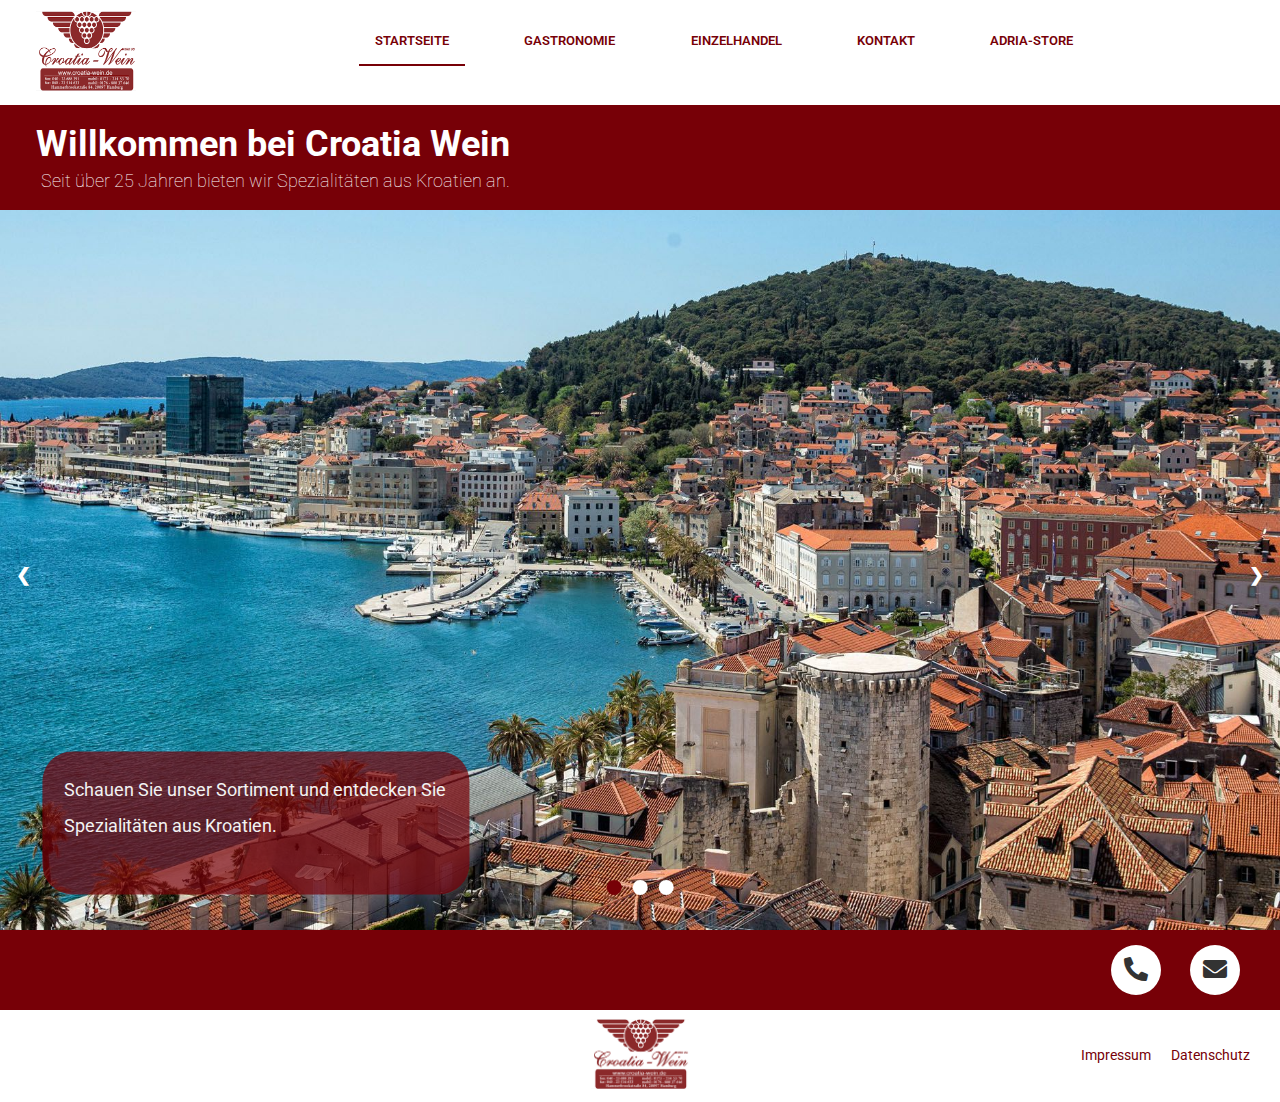
<file: index.html>
<!DOCTYPE html>
<html lang="en">

<head>
  <meta charset="UTF-8" />
  <meta http-equiv="X-UA-Compatible" content="IE=edge" />
  <meta name="viewport" content="width=device-width, initial-scale=1.0" />
  <title>Croatia-Wien</title>
  <link href="./css/style.css" rel="stylesheet" type="text/css" />
  <link rel="stylesheet" href="https://pro.fontawesome.com/releases/v5.10.0/css/all.css" />
</head>

<body>

  <nav class="navbar">
    <div class="logo">
      <img src="./img/logo.png"/>
    </div>
    <a href="#" class="toggle-button">
      <span class="bar"></span>
      <span class="bar"></span>
      <span class="bar"></span>
    </a>
    <div class="navbar-links">
      <ul>
        <li><a  class="active-lnk" href="./index.html">Startseite</a></li>
        <li><a href="./gastronomie.html">Gastronomie</a></li>
        <li><a href="./einzelhandel.html">Einzelhandel</a></li>
        <li><a href="./kontakt.html">Kontakt</a></li>
        <li><a target="_blank" href="https://adria-store.de/">Adria-Store</a></li>
      </ul>
    </div>
  </nav>
  
 
   
  <header>
    <div>
      <h1>Willkommen bei Croatia Wein</h1>
    </div>
    <div>
      <p>Seit über 25 Jahren bieten wir Spezialitäten aus Kroatien an.</hp>
    </div>
  </header>


  <div class="slideshow-container">

    <div class="mySlides fade">
    
      <img src="./img/split.jpg" style="width:100%">
      <div class="text">Schauen Sie unser Sortiment und entdecken Sie Spezialitäten aus Kroatien.</div>
    </div>
    
    <div class="mySlides fade">
 
      <img src="./img/image1.jpg" style="width:100%">
      <div class="text">In unserem Sortiment finden Sie ausgezeichnete Weine aus Kroatien.</div>
    </div>
    
    <div class="mySlides fade">
     
      <img src="./img/image2.jpg" style="width:100%">
      <div class="text">Wir beliefern Restaurants mit Wein, Lebensmitteln und Gewürzen.</div>
    </div>
    
    <a class="prev" onclick="plusSlides(-1)">&#10094;</a>
    <a class="next" onclick="plusSlides(1)">&#10095;</a>

    <div class="circle" >
      <span class="dot" onclick="currentSlide(1)"></span> 
      <span class="dot" onclick="currentSlide(2)"></span> 
      <span class="dot" onclick="currentSlide(3)"></span> 
    </div>
    </div>
    
  <section class="contact">

    <a href="tel:123-456-7890">
      <div class="icon-wrapper"><i class="fas fa-phone-alt fa-lg"></i></div>  </a>
    <a href="mailto:email@example.com"> 
      <div class="icon-wrapper"><i class="fas fa-envelope fa-lg"></i></div>
       </a>
  </section>
  <footer>

    <div> <img src="./img/logo.png" /></div>
    <div class="footer-links">
      <a href="./impressum.html"> Impressum </a>
      <a href="./datenschuntz.html"> Datenschutz </a>

    </div>
  </footer>
  <script type="text/javascript" src="./js/toggle.js"></script>
</body>

</html>
</file>
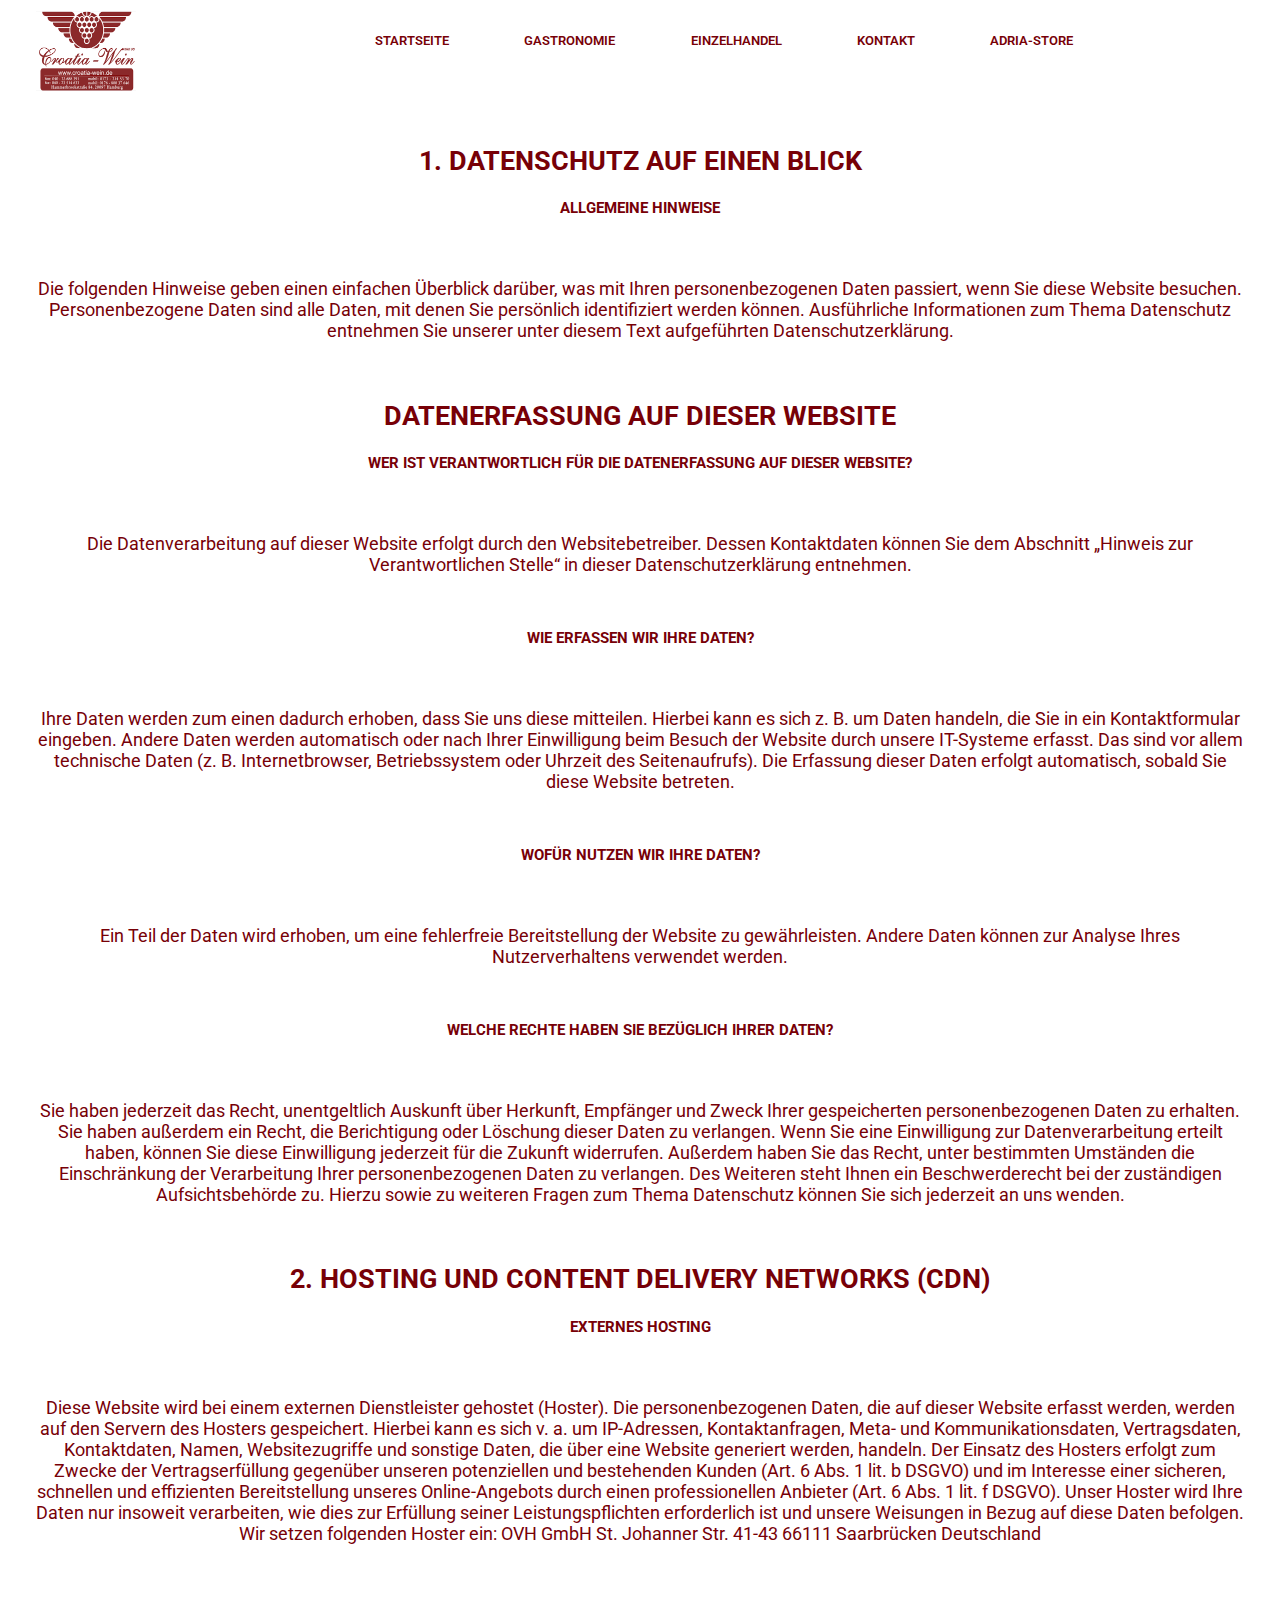
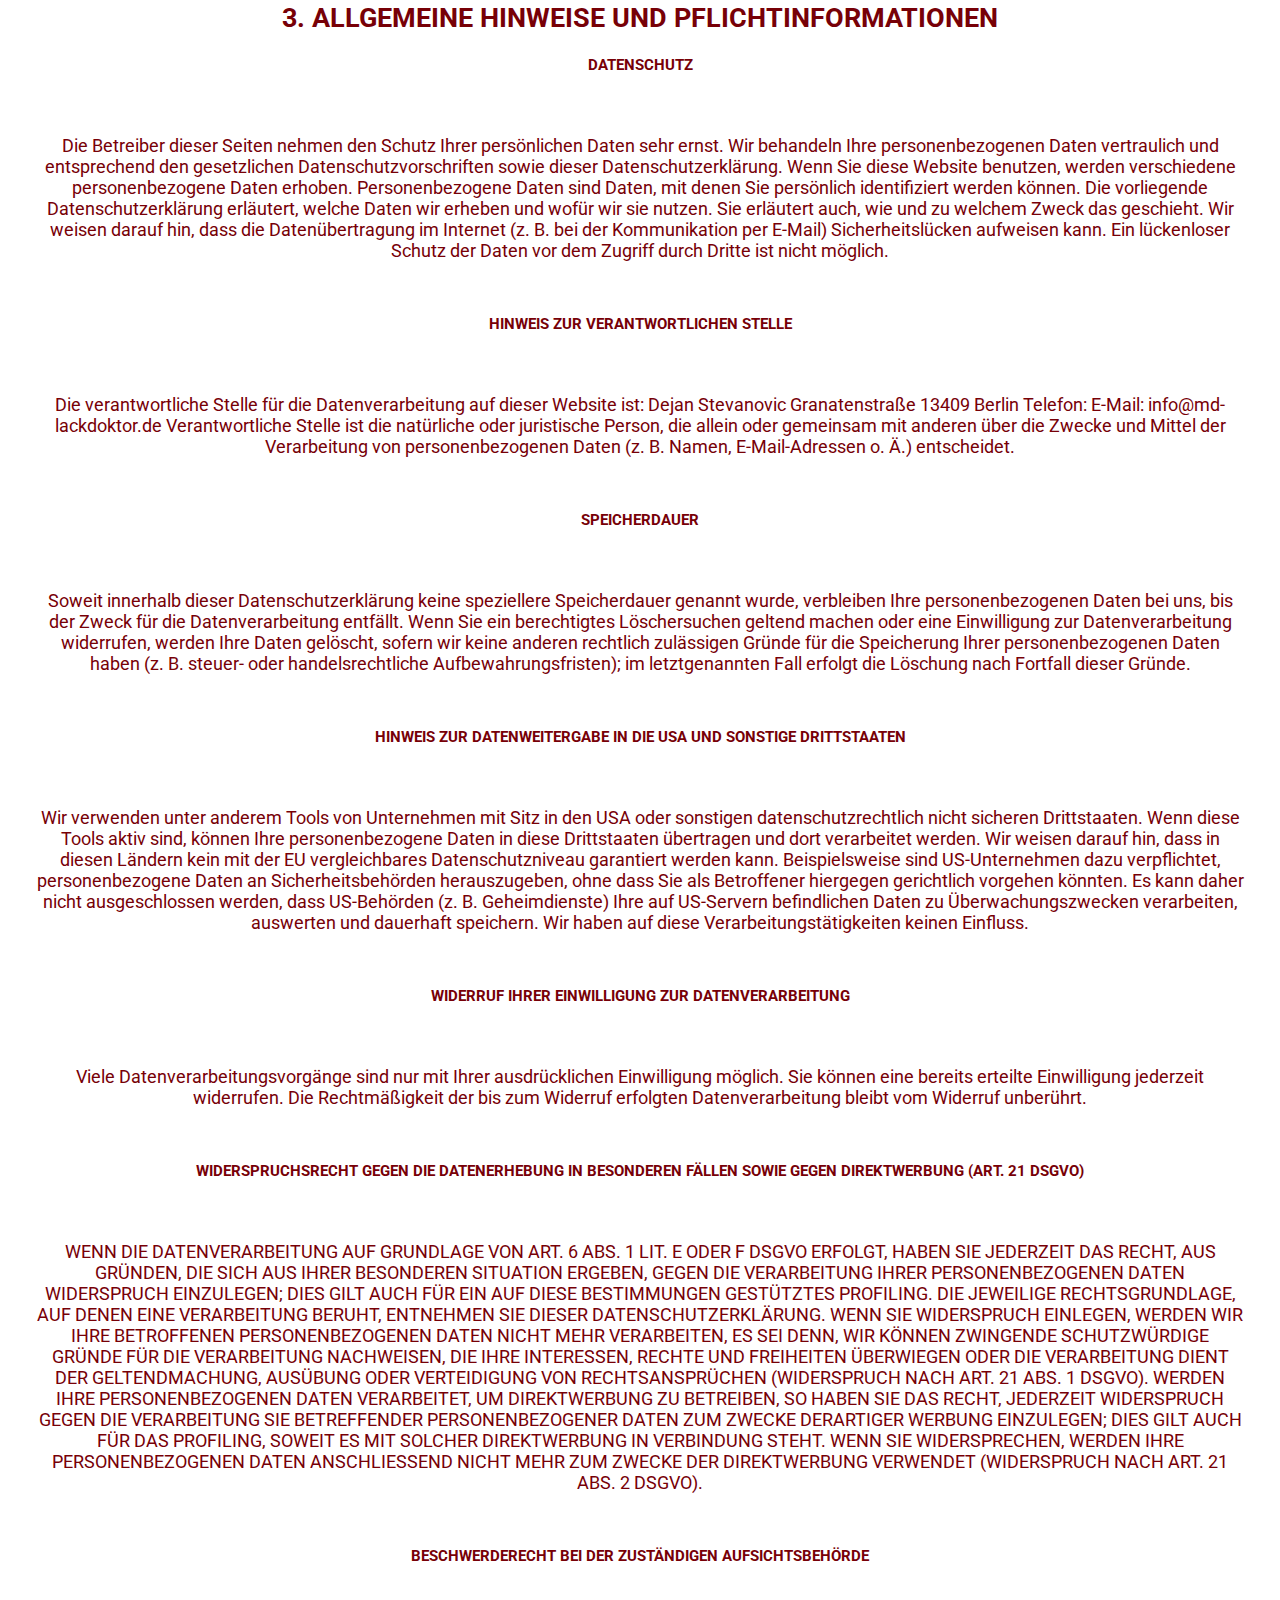
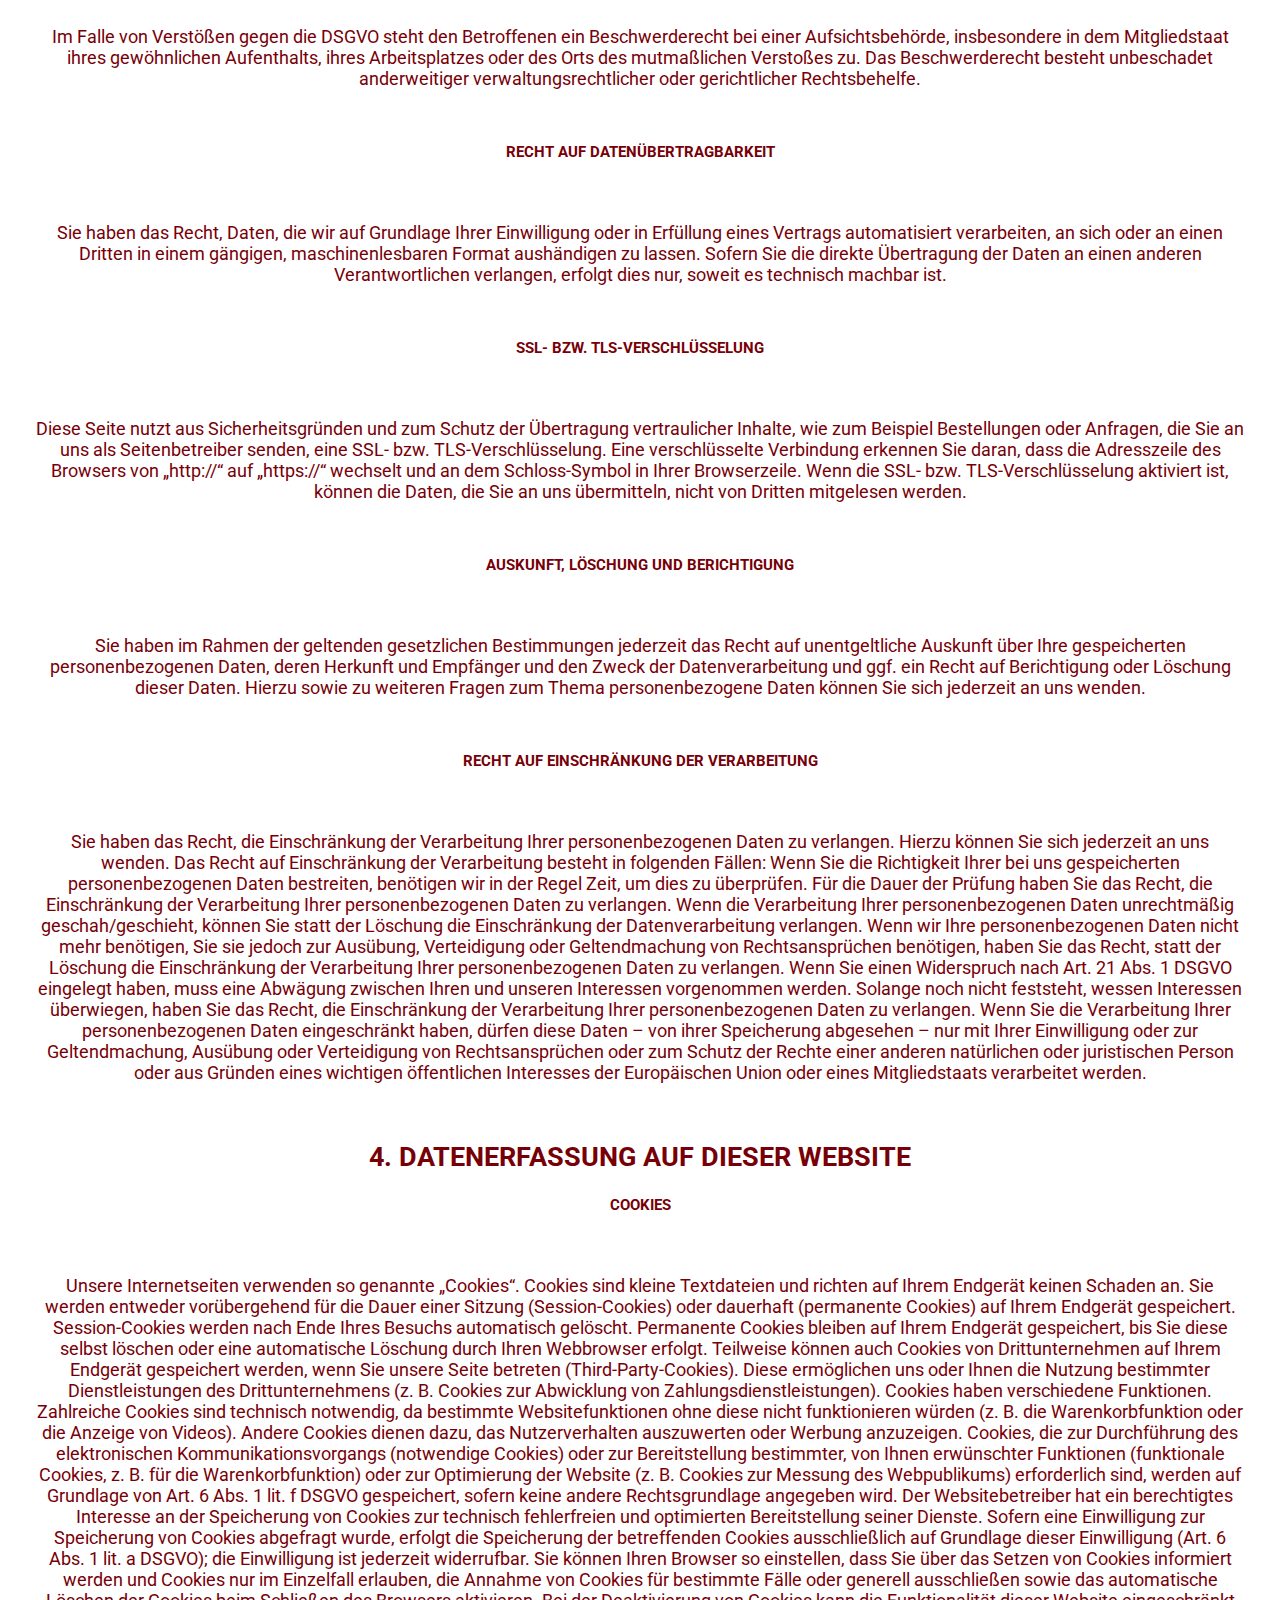
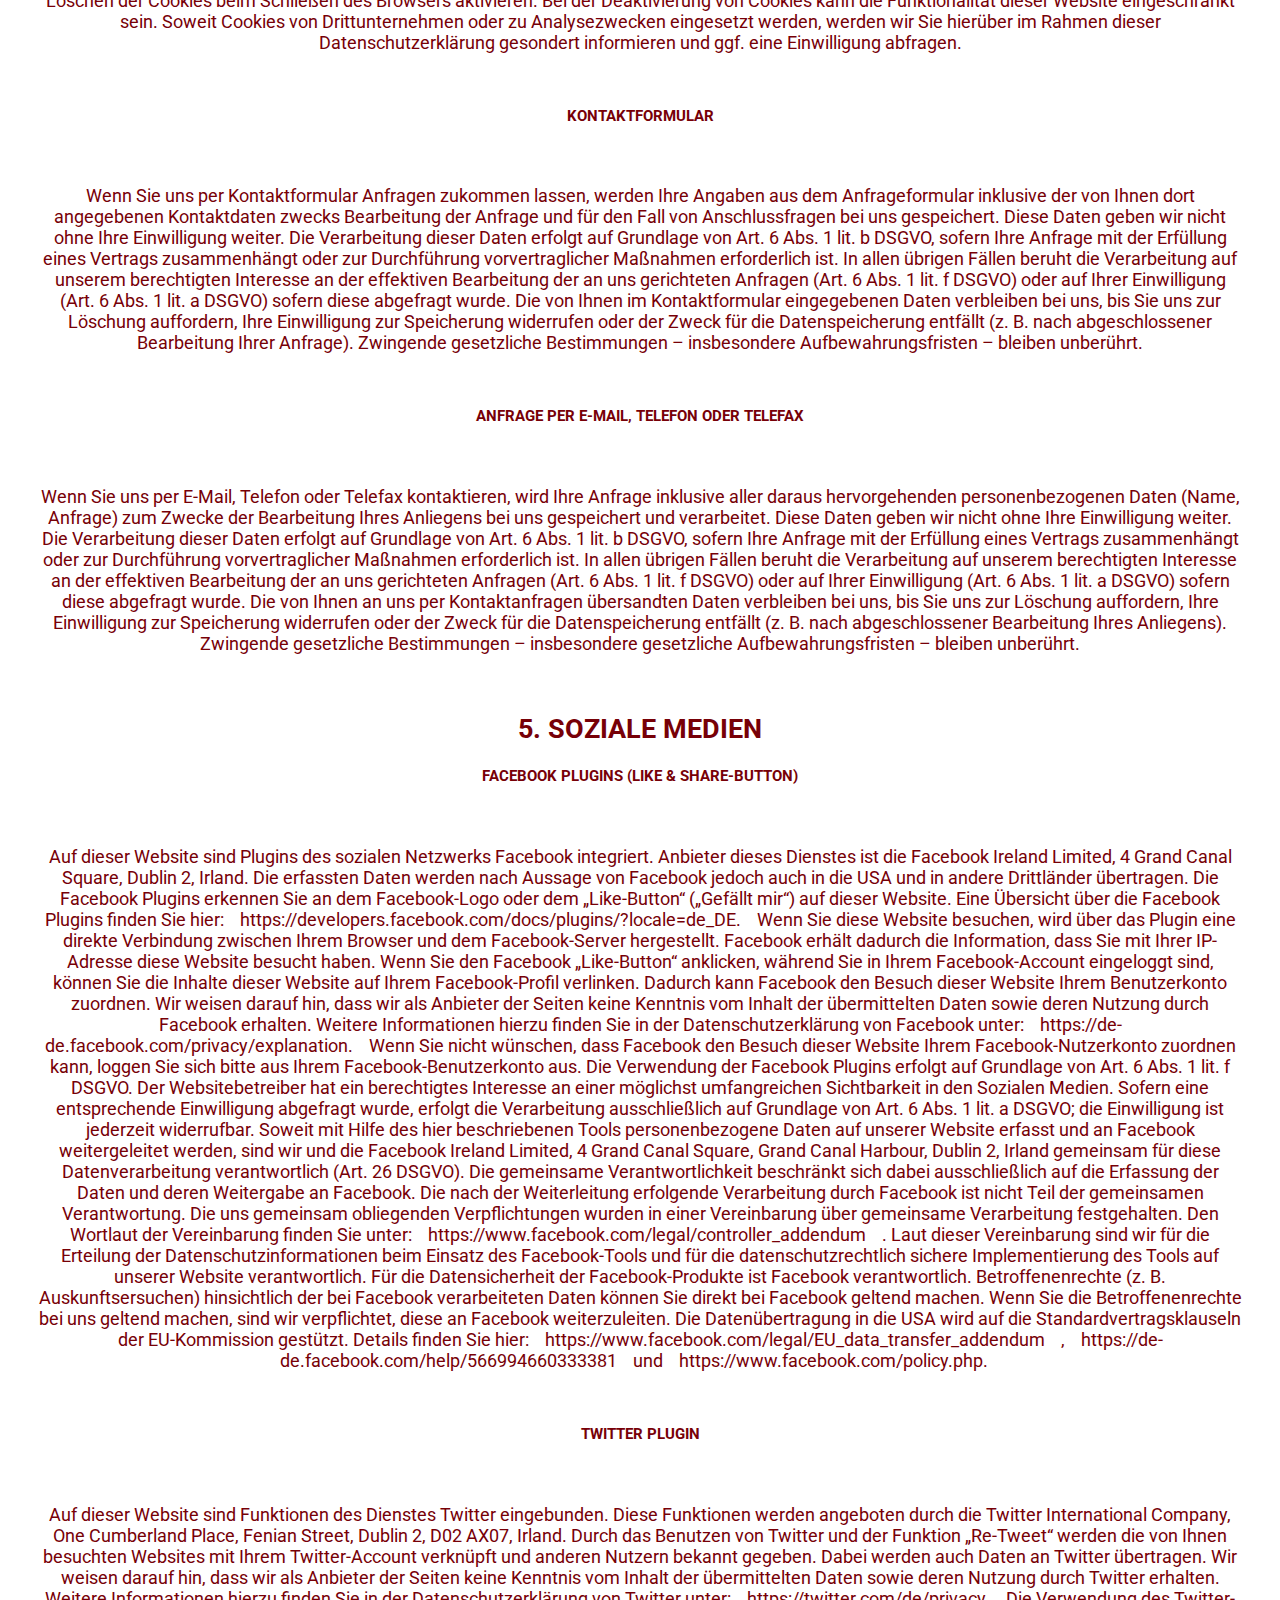
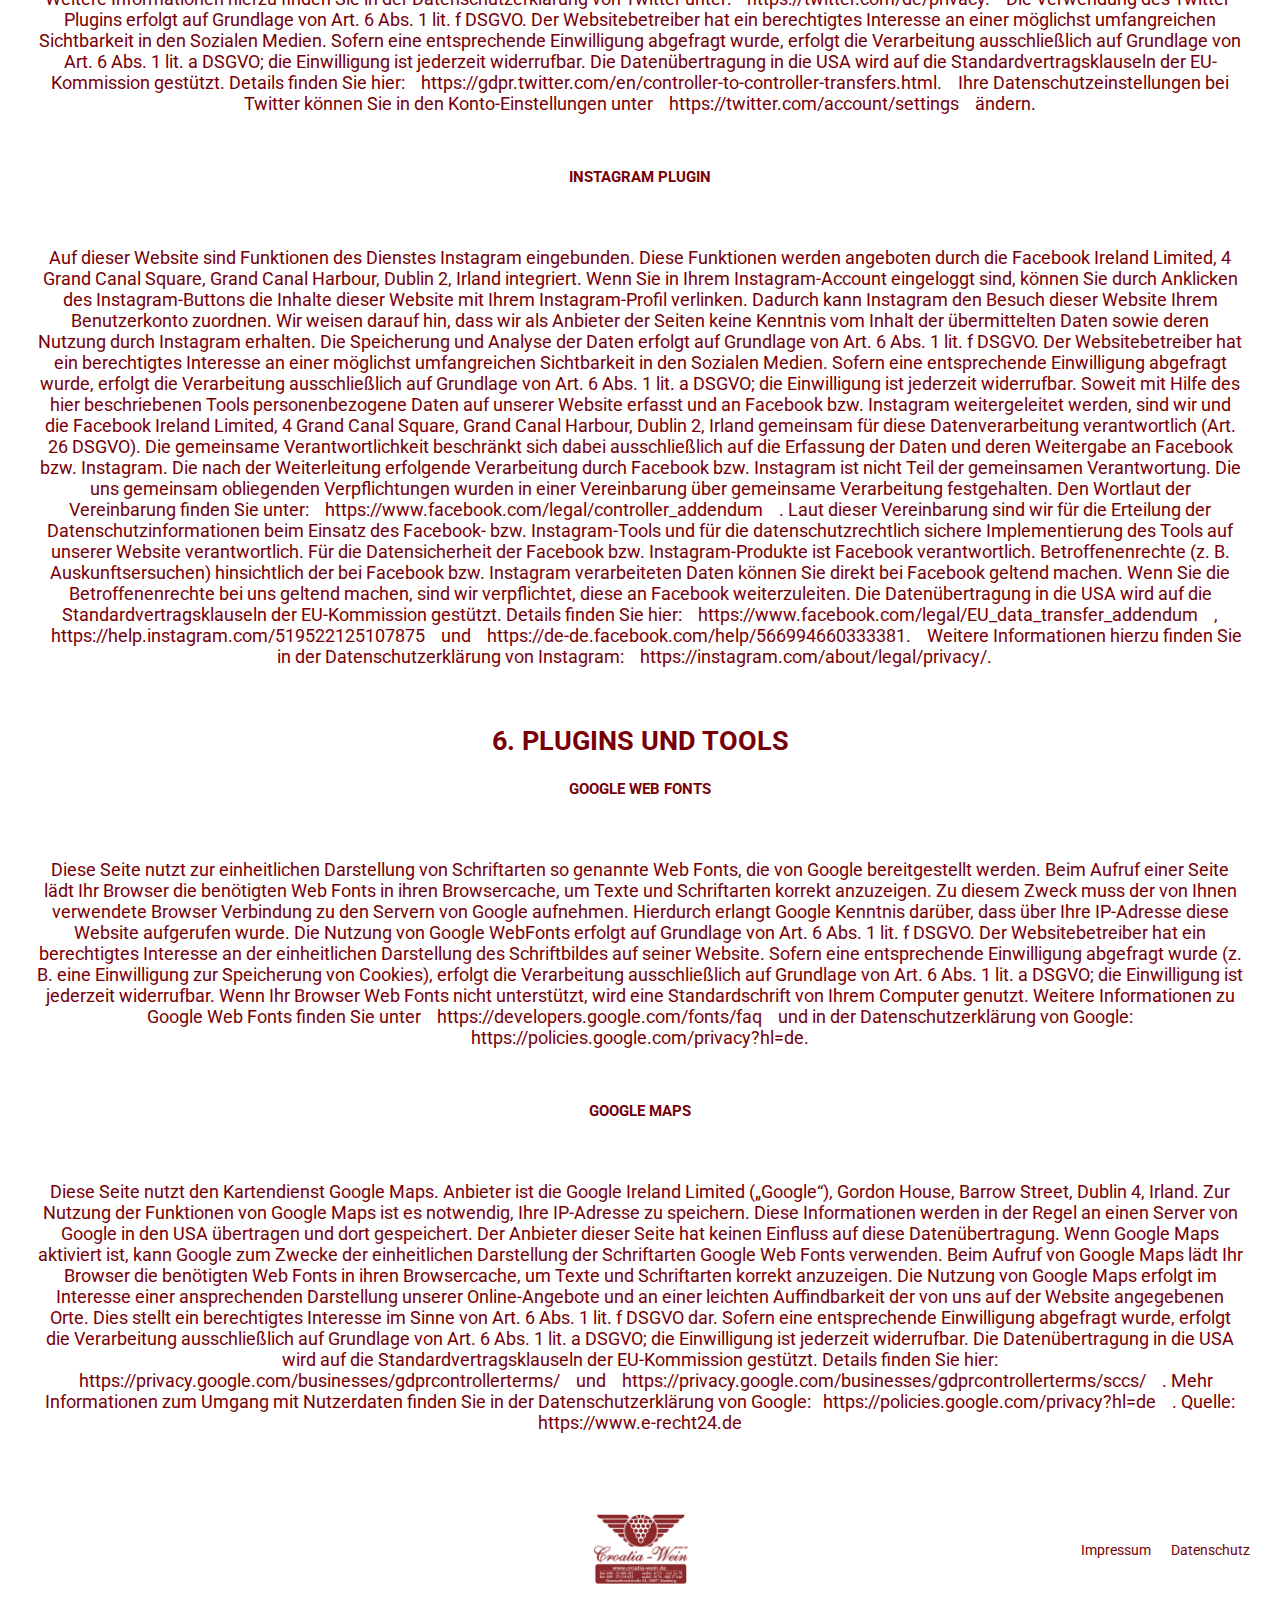
<file: datenschuntz.html>
<!DOCTYPE html>
<html lang="en">
  <head>
    <meta charset="UTF-8" />
    <meta http-equiv="X-UA-Compatible" content="IE=edge" />
    <meta name="viewport" content="width=device-width, initial-scale=1.0" />
    <title>Croatia-Wien</title>
    <link href="./css/style.css" rel="stylesheet" type="text/css" />
  </head>

  <body>
    <nav class="navbar">
      <div class="logo">
        <img src="./img/logo.png" />
      </div>
      <a href="#" class="toggle-button">
        <span class="bar"></span>
        <span class="bar"></span>
        <span class="bar"></span>
      </a>
      <div class="navbar-links">
        <ul>
          <li><a class="active" href="./index.html">Startseite</a></li>
          <li><a href="./gastronomie.html">Gastronomie</a></li>
          <li><a href="./einzelhandel.html">Einzelhandel</a></li>
          <li><a href="./kontakt.html">Kontakt</a></li>
          <li><a target="_blank" href="https://adria-store.de/">Adria-Store</a></li>
        </ul>
      </div>
    </nav>
    <div class="detenschuntz">
      <h2>1. DATENSCHUTZ AUF EINEN BLICK</h2>
      <h5>ALLGEMEINE HINWEISE</h5>
      <p>
        Die folgenden Hinweise geben einen einfachen Überblick darüber, was mit Ihren personenbezogenen Daten passiert, wenn Sie diese Website
        besuchen. Personenbezogene Daten sind alle Daten, mit denen Sie persönlich identifiziert werden können. Ausführliche Informationen zum Thema
        Datenschutz entnehmen Sie unserer unter diesem Text aufgeführten Datenschutzerklärung.
      </p>
      <h2>DATENERFASSUNG AUF DIESER WEBSITE</h2>
      <h5>WER IST VERANTWORTLICH FÜR DIE DATENERFASSUNG AUF DIESER WEBSITE?</h5>
      <p>
        Die Datenverarbeitung auf dieser Website erfolgt durch den Websitebetreiber. Dessen Kontaktdaten können Sie dem Abschnitt „Hinweis zur
        Verantwortlichen Stelle“ in dieser Datenschutzerklärung entnehmen.
      </p>

      <h5>WIE ERFASSEN WIR IHRE DATEN?</h5>
      <p>
        Ihre Daten werden zum einen dadurch erhoben, dass Sie uns diese mitteilen. Hierbei kann es sich z. B. um Daten handeln, die Sie in ein
        Kontaktformular eingeben. Andere Daten werden automatisch oder nach Ihrer Einwilligung beim Besuch der Website durch unsere IT-Systeme
        erfasst. Das sind vor allem technische Daten (z. B. Internetbrowser, Betriebssystem oder Uhrzeit des Seitenaufrufs). Die Erfassung dieser
        Daten erfolgt automatisch, sobald Sie diese Website betreten.
      </p>

      <h5>WOFÜR NUTZEN WIR IHRE DATEN?</h5>
      <p>
        Ein Teil der Daten wird erhoben, um eine fehlerfreie Bereitstellung der Website zu gewährleisten. Andere Daten können zur Analyse Ihres
        Nutzerverhaltens verwendet werden.
      </p>

      <h5>WELCHE RECHTE HABEN SIE BEZÜGLICH IHRER DATEN?</h5>

      <p>
        Sie haben jederzeit das Recht, unentgeltlich Auskunft über Herkunft, Empfänger und Zweck Ihrer gespeicherten personenbezogenen Daten zu
        erhalten. Sie haben außerdem ein Recht, die Berichtigung oder Löschung dieser Daten zu verlangen. Wenn Sie eine Einwilligung zur
        Datenverarbeitung erteilt haben, können Sie diese Einwilligung jederzeit für die Zukunft widerrufen. Außerdem haben Sie das Recht, unter
        bestimmten Umständen die Einschränkung der Verarbeitung Ihrer personenbezogenen Daten zu verlangen. Des Weiteren steht Ihnen ein
        Beschwerderecht bei der zuständigen Aufsichtsbehörde zu. Hierzu sowie zu weiteren Fragen zum Thema Datenschutz können Sie sich jederzeit an
        uns wenden.
      </p>

      <h2>2. HOSTING UND CONTENT DELIVERY NETWORKS (CDN)</h2>
      <h5>EXTERNES HOSTING</h5>

      <p>
        Diese Website wird bei einem externen Dienstleister gehostet (Hoster). Die personenbezogenen Daten, die auf dieser Website erfasst werden,
        werden auf den Servern des Hosters gespeichert. Hierbei kann es sich v. a. um IP-Adressen, Kontaktanfragen, Meta- und Kommunikationsdaten,
        Vertragsdaten, Kontaktdaten, Namen, Websitezugriffe und sonstige Daten, die über eine Website generiert werden, handeln. Der Einsatz des
        Hosters erfolgt zum Zwecke der Vertragserfüllung gegenüber unseren potenziellen und bestehenden Kunden (Art. 6 Abs. 1 lit. b DSGVO) und im
        Interesse einer sicheren, schnellen und effizienten Bereitstellung unseres Online-Angebots durch einen professionellen Anbieter (Art. 6 Abs. 1
        lit. f DSGVO). Unser Hoster wird Ihre Daten nur insoweit verarbeiten, wie dies zur Erfüllung seiner Leistungspflichten erforderlich ist und
        unsere Weisungen in Bezug auf diese Daten befolgen. Wir setzen folgenden Hoster ein: OVH GmbH St. Johanner Str. 41-43 66111 Saarbrücken
        Deutschland
      </p>

      <h2>3. ALLGEMEINE HINWEISE UND PFLICHT­INFORMATIONEN</h2>
      <h5>DATENSCHUTZ</h5>

      <p>
        Die Betreiber dieser Seiten nehmen den Schutz Ihrer persönlichen Daten sehr ernst. Wir behandeln Ihre personenbezogenen Daten vertraulich und
        entsprechend den gesetzlichen Datenschutzvorschriften sowie dieser Datenschutzerklärung. Wenn Sie diese Website benutzen, werden verschiedene
        personenbezogene Daten erhoben. Personenbezogene Daten sind Daten, mit denen Sie persönlich identifiziert werden können. Die vorliegende
        Datenschutzerklärung erläutert, welche Daten wir erheben und wofür wir sie nutzen. Sie erläutert auch, wie und zu welchem Zweck das geschieht.
        Wir weisen darauf hin, dass die Datenübertragung im Internet (z. B. bei der Kommunikation per E-Mail) Sicherheitslücken aufweisen kann. Ein
        lückenloser Schutz der Daten vor dem Zugriff durch Dritte ist nicht möglich.
      </p>

      <h5>HINWEIS ZUR VERANTWORTLICHEN STELLE</h5>

      <p>
        Die verantwortliche Stelle für die Datenverarbeitung auf dieser Website ist: Dejan Stevanovic Granatenstraße 13409 Berlin Telefon: E-Mail:
        info@md-lackdoktor.de Verantwortliche Stelle ist die natürliche oder juristische Person, die allein oder gemeinsam mit anderen über die Zwecke
        und Mittel der Verarbeitung von personenbezogenen Daten (z. B. Namen, E-Mail-Adressen o. Ä.) entscheidet.
      </p>

      <h5>SPEICHERDAUER</h5>
      <p>
        Soweit innerhalb dieser Datenschutzerklärung keine speziellere Speicherdauer genannt wurde, verbleiben Ihre personenbezogenen Daten bei uns,
        bis der Zweck für die Datenverarbeitung entfällt. Wenn Sie ein berechtigtes Löschersuchen geltend machen oder eine Einwilligung zur
        Datenverarbeitung widerrufen, werden Ihre Daten gelöscht, sofern wir keine anderen rechtlich zulässigen Gründe für die Speicherung Ihrer
        personenbezogenen Daten haben (z. B. steuer- oder handelsrechtliche Aufbewahrungsfristen); im letztgenannten Fall erfolgt die Löschung nach
        Fortfall dieser Gründe.
      </p>

      <h5>HINWEIS ZUR DATENWEITERGABE IN DIE USA UND SONSTIGE DRITTSTAATEN</h5>
      <p>
        Wir verwenden unter anderem Tools von Unternehmen mit Sitz in den USA oder sonstigen datenschutzrechtlich nicht sicheren Drittstaaten. Wenn
        diese Tools aktiv sind, können Ihre personenbezogene Daten in diese Drittstaaten übertragen und dort verarbeitet werden. Wir weisen darauf
        hin, dass in diesen Ländern kein mit der EU vergleichbares Datenschutzniveau garantiert werden kann. Beispielsweise sind US-Unternehmen dazu
        verpflichtet, personenbezogene Daten an Sicherheitsbehörden herauszugeben, ohne dass Sie als Betroffener hiergegen gerichtlich vorgehen
        könnten. Es kann daher nicht ausgeschlossen werden, dass US-Behörden (z. B. Geheimdienste) Ihre auf US-Servern befindlichen Daten zu
        Überwachungszwecken verarbeiten, auswerten und dauerhaft speichern. Wir haben auf diese Verarbeitungstätigkeiten keinen Einfluss.
      </p>

      <h5>WIDERRUF IHRER EINWILLIGUNG ZUR DATENVERARBEITUNG</h5>
      <p>
        Viele Datenverarbeitungsvorgänge sind nur mit Ihrer ausdrücklichen Einwilligung möglich. Sie können eine bereits erteilte Einwilligung
        jederzeit widerrufen. Die Rechtmäßigkeit der bis zum Widerruf erfolgten Datenverarbeitung bleibt vom Widerruf unberührt.
      </p>

      <h5>WIDERSPRUCHSRECHT GEGEN DIE DATENERHEBUNG IN BESONDEREN FÄLLEN SOWIE GEGEN DIREKTWERBUNG (ART. 21 DSGVO)</h5>

      <p>
        WENN DIE DATENVERARBEITUNG AUF GRUNDLAGE VON ART. 6 ABS. 1 LIT. E ODER F DSGVO ERFOLGT, HABEN SIE JEDERZEIT DAS RECHT, AUS GRÜNDEN, DIE SICH
        AUS IHRER BESONDEREN SITUATION ERGEBEN, GEGEN DIE VERARBEITUNG IHRER PERSONENBEZOGENEN DATEN WIDERSPRUCH EINZULEGEN; DIES GILT AUCH FÜR EIN
        AUF DIESE BESTIMMUNGEN GESTÜTZTES PROFILING. DIE JEWEILIGE RECHTSGRUNDLAGE, AUF DENEN EINE VERARBEITUNG BERUHT, ENTNEHMEN SIE DIESER
        DATENSCHUTZERKLÄRUNG. WENN SIE WIDERSPRUCH EINLEGEN, WERDEN WIR IHRE BETROFFENEN PERSONENBEZOGENEN DATEN NICHT MEHR VERARBEITEN, ES SEI DENN,
        WIR KÖNNEN ZWINGENDE SCHUTZWÜRDIGE GRÜNDE FÜR DIE VERARBEITUNG NACHWEISEN, DIE IHRE INTERESSEN, RECHTE UND FREIHEITEN ÜBERWIEGEN ODER DIE
        VERARBEITUNG DIENT DER GELTENDMACHUNG, AUSÜBUNG ODER VERTEIDIGUNG VON RECHTSANSPRÜCHEN (WIDERSPRUCH NACH ART. 21 ABS. 1 DSGVO). WERDEN IHRE
        PERSONENBEZOGENEN DATEN VERARBEITET, UM DIREKTWERBUNG ZU BETREIBEN, SO HABEN SIE DAS RECHT, JEDERZEIT WIDERSPRUCH GEGEN DIE VERARBEITUNG SIE
        BETREFFENDER PERSONENBEZOGENER DATEN ZUM ZWECKE DERARTIGER WERBUNG EINZULEGEN; DIES GILT AUCH FÜR DAS PROFILING, SOWEIT ES MIT SOLCHER
        DIREKTWERBUNG IN VERBINDUNG STEHT. WENN SIE WIDERSPRECHEN, WERDEN IHRE PERSONENBEZOGENEN DATEN ANSCHLIESSEND NICHT MEHR ZUM ZWECKE DER
        DIREKTWERBUNG VERWENDET (WIDERSPRUCH NACH ART. 21 ABS. 2 DSGVO).
      </p>

      <h5>BESCHWERDE­RECHT BEI DER ZUSTÄNDIGEN AUFSICHTS­BEHÖRDE</h5>
      <p>
        Im Falle von Verstößen gegen die DSGVO steht den Betroffenen ein Beschwerderecht bei einer Aufsichtsbehörde, insbesondere in dem Mitgliedstaat
        ihres gewöhnlichen Aufenthalts, ihres Arbeitsplatzes oder des Orts des mutmaßlichen Verstoßes zu. Das Beschwerderecht besteht unbeschadet
        anderweitiger verwaltungsrechtlicher oder gerichtlicher Rechtsbehelfe.
      </p>

      <h5>RECHT AUF DATEN­ÜBERTRAG­BARKEIT</h5>
      <p>
        Sie haben das Recht, Daten, die wir auf Grundlage Ihrer Einwilligung oder in Erfüllung eines Vertrags automatisiert verarbeiten, an sich oder
        an einen Dritten in einem gängigen, maschinenlesbaren Format aushändigen zu lassen. Sofern Sie die direkte Übertragung der Daten an einen
        anderen Verantwortlichen verlangen, erfolgt dies nur, soweit es technisch machbar ist.
      </p>

      <h5>SSL- BZW. TLS-VERSCHLÜSSELUNG</h5>
      <p>
        Diese Seite nutzt aus Sicherheitsgründen und zum Schutz der Übertragung vertraulicher Inhalte, wie zum Beispiel Bestellungen oder Anfragen,
        die Sie an uns als Seitenbetreiber senden, eine SSL- bzw. TLS-Verschlüsselung. Eine verschlüsselte Verbindung erkennen Sie daran, dass die
        Adresszeile des Browsers von „http://“ auf „https://“ wechselt und an dem Schloss-Symbol in Ihrer Browserzeile. Wenn die SSL- bzw.
        TLS-Verschlüsselung aktiviert ist, können die Daten, die Sie an uns übermitteln, nicht von Dritten mitgelesen werden.
      </p>

      <h5>AUSKUNFT, LÖSCHUNG UND BERICHTIGUNG</h5>
      <p>
        Sie haben im Rahmen der geltenden gesetzlichen Bestimmungen jederzeit das Recht auf unentgeltliche Auskunft über Ihre gespeicherten
        personenbezogenen Daten, deren Herkunft und Empfänger und den Zweck der Datenverarbeitung und ggf. ein Recht auf Berichtigung oder Löschung
        dieser Daten. Hierzu sowie zu weiteren Fragen zum Thema personenbezogene Daten können Sie sich jederzeit an uns wenden.
      </p>

      <h5>RECHT AUF EINSCHRÄNKUNG DER VERARBEITUNG</h5>
      <p>
        Sie haben das Recht, die Einschränkung der Verarbeitung Ihrer personenbezogenen Daten zu verlangen. Hierzu können Sie sich jederzeit an uns
        wenden. Das Recht auf Einschränkung der Verarbeitung besteht in folgenden Fällen: Wenn Sie die Richtigkeit Ihrer bei uns gespeicherten
        personenbezogenen Daten bestreiten, benötigen wir in der Regel Zeit, um dies zu überprüfen. Für die Dauer der Prüfung haben Sie das Recht, die
        Einschränkung der Verarbeitung Ihrer personenbezogenen Daten zu verlangen. Wenn die Verarbeitung Ihrer personenbezogenen Daten unrechtmäßig
        geschah/geschieht, können Sie statt der Löschung die Einschränkung der Datenverarbeitung verlangen. Wenn wir Ihre personenbezogenen Daten
        nicht mehr benötigen, Sie sie jedoch zur Ausübung, Verteidigung oder Geltendmachung von Rechtsansprüchen benötigen, haben Sie das Recht, statt
        der Löschung die Einschränkung der Verarbeitung Ihrer personenbezogenen Daten zu verlangen. Wenn Sie einen Widerspruch nach Art. 21 Abs. 1
        DSGVO eingelegt haben, muss eine Abwägung zwischen Ihren und unseren Interessen vorgenommen werden. Solange noch nicht feststeht, wessen
        Interessen überwiegen, haben Sie das Recht, die Einschränkung der Verarbeitung Ihrer personenbezogenen Daten zu verlangen. Wenn Sie die
        Verarbeitung Ihrer personenbezogenen Daten eingeschränkt haben, dürfen diese Daten – von ihrer Speicherung abgesehen – nur mit Ihrer
        Einwilligung oder zur Geltendmachung, Ausübung oder Verteidigung von Rechtsansprüchen oder zum Schutz der Rechte einer anderen natürlichen
        oder juristischen Person oder aus Gründen eines wichtigen öffentlichen Interesses der Europäischen Union oder eines Mitgliedstaats verarbeitet
        werden.
      </p>

      <h2>4. DATENERFASSUNG AUF DIESER WEBSITE</h2>
      <h5>COOKIES</h5>

      <p>
        Unsere Internetseiten verwenden so genannte „Cookies“. Cookies sind kleine Textdateien und richten auf Ihrem Endgerät keinen Schaden an. Sie
        werden entweder vorübergehend für die Dauer einer Sitzung (Session-Cookies) oder dauerhaft (permanente Cookies) auf Ihrem Endgerät
        gespeichert. Session-Cookies werden nach Ende Ihres Besuchs automatisch gelöscht. Permanente Cookies bleiben auf Ihrem Endgerät gespeichert,
        bis Sie diese selbst löschen oder eine automatische Löschung durch Ihren Webbrowser erfolgt. Teilweise können auch Cookies von
        Drittunternehmen auf Ihrem Endgerät gespeichert werden, wenn Sie unsere Seite betreten (Third-Party-Cookies). Diese ermöglichen uns oder Ihnen
        die Nutzung bestimmter Dienstleistungen des Drittunternehmens (z. B. Cookies zur Abwicklung von Zahlungsdienstleistungen). Cookies haben
        verschiedene Funktionen. Zahlreiche Cookies sind technisch notwendig, da bestimmte Websitefunktionen ohne diese nicht funktionieren würden (z.
        B. die Warenkorbfunktion oder die Anzeige von Videos). Andere Cookies dienen dazu, das Nutzerverhalten auszuwerten oder Werbung anzuzeigen.
        Cookies, die zur Durchführung des elektronischen Kommunikationsvorgangs (notwendige Cookies) oder zur Bereitstellung bestimmter, von Ihnen
        erwünschter Funktionen (funktionale Cookies, z. B. für die Warenkorbfunktion) oder zur Optimierung der Website (z. B. Cookies zur Messung des
        Webpublikums) erforderlich sind, werden auf Grundlage von Art. 6 Abs. 1 lit. f DSGVO gespeichert, sofern keine andere Rechtsgrundlage
        angegeben wird. Der Websitebetreiber hat ein berechtigtes Interesse an der Speicherung von Cookies zur technisch fehlerfreien und optimierten
        Bereitstellung seiner Dienste. Sofern eine Einwilligung zur Speicherung von Cookies abgefragt wurde, erfolgt die Speicherung der betreffenden
        Cookies ausschließlich auf Grundlage dieser Einwilligung (Art. 6 Abs. 1 lit. a DSGVO); die Einwilligung ist jederzeit widerrufbar. Sie können
        Ihren Browser so einstellen, dass Sie über das Setzen von Cookies informiert werden und Cookies nur im Einzelfall erlauben, die Annahme von
        Cookies für bestimmte Fälle oder generell ausschließen sowie das automatische Löschen der Cookies beim Schließen des Browsers aktivieren. Bei
        der Deaktivierung von Cookies kann die Funktionalität dieser Website eingeschränkt sein. Soweit Cookies von Drittunternehmen oder zu
        Analysezwecken eingesetzt werden, werden wir Sie hierüber im Rahmen dieser Datenschutzerklärung gesondert informieren und ggf. eine
        Einwilligung abfragen.
      </p>

      <h5>KONTAKTFORMULAR</h5>
      <p>
        Wenn Sie uns per Kontaktformular Anfragen zukommen lassen, werden Ihre Angaben aus dem Anfrageformular inklusive der von Ihnen dort
        angegebenen Kontaktdaten zwecks Bearbeitung der Anfrage und für den Fall von Anschlussfragen bei uns gespeichert. Diese Daten geben wir nicht
        ohne Ihre Einwilligung weiter. Die Verarbeitung dieser Daten erfolgt auf Grundlage von Art. 6 Abs. 1 lit. b DSGVO, sofern Ihre Anfrage mit der
        Erfüllung eines Vertrags zusammenhängt oder zur Durchführung vorvertraglicher Maßnahmen erforderlich ist. In allen übrigen Fällen beruht die
        Verarbeitung auf unserem berechtigten Interesse an der effektiven Bearbeitung der an uns gerichteten Anfragen (Art. 6 Abs. 1 lit. f DSGVO)
        oder auf Ihrer Einwilligung (Art. 6 Abs. 1 lit. a DSGVO) sofern diese abgefragt wurde. Die von Ihnen im Kontaktformular eingegebenen Daten
        verbleiben bei uns, bis Sie uns zur Löschung auffordern, Ihre Einwilligung zur Speicherung widerrufen oder der Zweck für die Datenspeicherung
        entfällt (z. B. nach abgeschlossener Bearbeitung Ihrer Anfrage). Zwingende gesetzliche Bestimmungen – insbesondere Aufbewahrungsfristen –
        bleiben unberührt.
      </p>

      <h5>ANFRAGE PER E-MAIL, TELEFON ODER TELEFAX</h5>

      <p>
        Wenn Sie uns per E-Mail, Telefon oder Telefax kontaktieren, wird Ihre Anfrage inklusive aller daraus hervorgehenden personenbezogenen Daten
        (Name, Anfrage) zum Zwecke der Bearbeitung Ihres Anliegens bei uns gespeichert und verarbeitet. Diese Daten geben wir nicht ohne Ihre
        Einwilligung weiter. Die Verarbeitung dieser Daten erfolgt auf Grundlage von Art. 6 Abs. 1 lit. b DSGVO, sofern Ihre Anfrage mit der Erfüllung
        eines Vertrags zusammenhängt oder zur Durchführung vorvertraglicher Maßnahmen erforderlich ist. In allen übrigen Fällen beruht die
        Verarbeitung auf unserem berechtigten Interesse an der effektiven Bearbeitung der an uns gerichteten Anfragen (Art. 6 Abs. 1 lit. f DSGVO)
        oder auf Ihrer Einwilligung (Art. 6 Abs. 1 lit. a DSGVO) sofern diese abgefragt wurde. Die von Ihnen an uns per Kontaktanfragen übersandten
        Daten verbleiben bei uns, bis Sie uns zur Löschung auffordern, Ihre Einwilligung zur Speicherung widerrufen oder der Zweck für die
        Datenspeicherung entfällt (z. B. nach abgeschlossener Bearbeitung Ihres Anliegens). Zwingende gesetzliche Bestimmungen – insbesondere
        gesetzliche Aufbewahrungsfristen – bleiben unberührt.
      </p>

      <h2>5. SOZIALE MEDIEN</h2>
      <h5>FACEBOOK PLUGINS (LIKE & SHARE-BUTTON)</h5>

      <p>
        Auf dieser Website sind Plugins des sozialen Netzwerks Facebook integriert. Anbieter dieses Dienstes ist die Facebook Ireland Limited, 4 Grand
        Canal Square, Dublin 2, Irland. Die erfassten Daten werden nach Aussage von Facebook jedoch auch in die USA und in andere Drittländer
        übertragen. Die Facebook Plugins erkennen Sie an dem Facebook-Logo oder dem „Like-Button“ („Gefällt mir“) auf dieser Website. Eine Übersicht
        über die Facebook Plugins finden Sie hier:
        <a target="_blank" href=" https://developers.facebook.com/docs/plugins/?locale=de_DE.">
          https://developers.facebook.com/docs/plugins/?locale=de_DE.</a
        >

        Wenn Sie diese Website besuchen, wird über das Plugin eine direkte Verbindung zwischen Ihrem Browser und dem Facebook-Server hergestellt.
        Facebook erhält dadurch die Information, dass Sie mit Ihrer IP-Adresse diese Website besucht haben. Wenn Sie den Facebook „Like-Button“
        anklicken, während Sie in Ihrem Facebook-Account eingeloggt sind, können Sie die Inhalte dieser Website auf Ihrem Facebook-Profil verlinken.
        Dadurch kann Facebook den Besuch dieser Website Ihrem Benutzerkonto zuordnen. Wir weisen darauf hin, dass wir als Anbieter der Seiten keine
        Kenntnis vom Inhalt der übermittelten Daten sowie deren Nutzung durch Facebook erhalten. Weitere Informationen hierzu finden Sie in der
        Datenschutzerklärung von Facebook unter:
        <a target="_blank" href="https://de-de.facebook.com/privacy/explanation.">https://de-de.facebook.com/privacy/explanation.</a> Wenn Sie nicht
        wünschen, dass Facebook den Besuch dieser Website Ihrem Facebook-Nutzerkonto zuordnen kann, loggen Sie sich bitte aus Ihrem
        Facebook-Benutzerkonto aus. Die Verwendung der Facebook Plugins erfolgt auf Grundlage von Art. 6 Abs. 1 lit. f DSGVO. Der Websitebetreiber hat
        ein berechtigtes Interesse an einer möglichst umfangreichen Sichtbarkeit in den Sozialen Medien. Sofern eine entsprechende Einwilligung
        abgefragt wurde, erfolgt die Verarbeitung ausschließlich auf Grundlage von Art. 6 Abs. 1 lit. a DSGVO; die Einwilligung ist jederzeit
        widerrufbar. Soweit mit Hilfe des hier beschriebenen Tools personenbezogene Daten auf unserer Website erfasst und an Facebook weitergeleitet
        werden, sind wir und die Facebook Ireland Limited, 4 Grand Canal Square, Grand Canal Harbour, Dublin 2, Irland gemeinsam für diese
        Datenverarbeitung verantwortlich (Art. 26 DSGVO). Die gemeinsame Verantwortlichkeit beschränkt sich dabei ausschließlich auf die Erfassung der
        Daten und deren Weitergabe an Facebook. Die nach der Weiterleitung erfolgende Verarbeitung durch Facebook ist nicht Teil der gemeinsamen
        Verantwortung. Die uns gemeinsam obliegenden Verpflichtungen wurden in einer Vereinbarung über gemeinsame Verarbeitung festgehalten. Den
        Wortlaut der Vereinbarung finden Sie unter:
        <a target="_blank" href="https://www.facebook.com/legal/controller_addendum">https://www.facebook.com/legal/controller_addendum</a> . Laut
        dieser Vereinbarung sind wir für die Erteilung der Datenschutzinformationen beim Einsatz des Facebook-Tools und für die datenschutzrechtlich
        sichere Implementierung des Tools auf unserer Website verantwortlich. Für die Datensicherheit der Facebook-Produkte ist Facebook
        verantwortlich. Betroffenenrechte (z. B. Auskunftsersuchen) hinsichtlich der bei Facebook verarbeiteten Daten können Sie direkt bei Facebook
        geltend machen. Wenn Sie die Betroffenenrechte bei uns geltend machen, sind wir verpflichtet, diese an Facebook weiterzuleiten. Die
        Datenübertragung in die USA wird auf die Standardvertragsklauseln der EU-Kommission gestützt. Details finden Sie hier:
        <a target="_blank" href="https://www.facebook.com/legal/EU_data_transfer_addendum"
          >https://www.facebook.com/legal/EU_data_transfer_addendum</a
        >
        , <a target="_blank" href="https://de-de.facebook.com/help/566994660333381"> https://de-de.facebook.com/help/566994660333381</a> und
        <a target="_blank" href="https://www.facebook.com/policy.php.">https://www.facebook.com/policy.php.</a>
      </p>

      <h5>TWITTER PLUGIN</h5>

      <p>
        Auf dieser Website sind Funktionen des Dienstes Twitter eingebunden. Diese Funktionen werden angeboten durch die Twitter International
        Company, One Cumberland Place, Fenian Street, Dublin 2, D02 AX07, Irland. Durch das Benutzen von Twitter und der Funktion „Re-Tweet“ werden
        die von Ihnen besuchten Websites mit Ihrem Twitter-Account verknüpft und anderen Nutzern bekannt gegeben. Dabei werden auch Daten an Twitter
        übertragen. Wir weisen darauf hin, dass wir als Anbieter der Seiten keine Kenntnis vom Inhalt der übermittelten Daten sowie deren Nutzung
        durch Twitter erhalten. Weitere Informationen hierzu finden Sie in der Datenschutzerklärung von Twitter unter:
        <a href="https://twitter.com/de/privacy." target="_blank">https://twitter.com/de/privacy.</a>
        Die Verwendung des Twitter-Plugins erfolgt auf Grundlage von Art. 6 Abs. 1 lit. f DSGVO. Der Websitebetreiber hat ein berechtigtes Interesse
        an einer möglichst umfangreichen Sichtbarkeit in den Sozialen Medien. Sofern eine entsprechende Einwilligung abgefragt wurde, erfolgt die
        Verarbeitung ausschließlich auf Grundlage von Art. 6 Abs. 1 lit. a DSGVO; die Einwilligung ist jederzeit widerrufbar. Die Datenübertragung in
        die USA wird auf die Standardvertragsklauseln der EU-Kommission gestützt. Details finden Sie hier:
        <a target="_blank" href="https://gdpr.twitter.com/en/controller-to-controller-transfers.html."
          >https://gdpr.twitter.com/en/controller-to-controller-transfers.html.</a
        >
        Ihre Datenschutzeinstellungen bei Twitter können Sie in den Konto-Einstellungen unter
        <a target="_blank" href="https://twitter.com/account/settings">https://twitter.com/account/settings</a> ändern.
      </p>

      <h5>INSTAGRAM PLUGIN</h5>
      <p>
        Auf dieser Website sind Funktionen des Dienstes Instagram eingebunden. Diese Funktionen werden angeboten durch die Facebook Ireland Limited, 4
        Grand Canal Square, Grand Canal Harbour, Dublin 2, Irland integriert. Wenn Sie in Ihrem Instagram-Account eingeloggt sind, können Sie durch
        Anklicken des Instagram-Buttons die Inhalte dieser Website mit Ihrem Instagram-Profil verlinken. Dadurch kann Instagram den Besuch dieser
        Website Ihrem Benutzerkonto zuordnen. Wir weisen darauf hin, dass wir als Anbieter der Seiten keine Kenntnis vom Inhalt der übermittelten
        Daten sowie deren Nutzung durch Instagram erhalten. Die Speicherung und Analyse der Daten erfolgt auf Grundlage von Art. 6 Abs. 1 lit. f
        DSGVO. Der Websitebetreiber hat ein berechtigtes Interesse an einer möglichst umfangreichen Sichtbarkeit in den Sozialen Medien. Sofern eine
        entsprechende Einwilligung abgefragt wurde, erfolgt die Verarbeitung ausschließlich auf Grundlage von Art. 6 Abs. 1 lit. a DSGVO; die
        Einwilligung ist jederzeit widerrufbar. Soweit mit Hilfe des hier beschriebenen Tools personenbezogene Daten auf unserer Website erfasst und
        an Facebook bzw. Instagram weitergeleitet werden, sind wir und die Facebook Ireland Limited, 4 Grand Canal Square, Grand Canal Harbour, Dublin
        2, Irland gemeinsam für diese Datenverarbeitung verantwortlich (Art. 26 DSGVO). Die gemeinsame Verantwortlichkeit beschränkt sich dabei
        ausschließlich auf die Erfassung der Daten und deren Weitergabe an Facebook bzw. Instagram. Die nach der Weiterleitung erfolgende Verarbeitung
        durch Facebook bzw. Instagram ist nicht Teil der gemeinsamen Verantwortung. Die uns gemeinsam obliegenden Verpflichtungen wurden in einer
        Vereinbarung über gemeinsame Verarbeitung festgehalten. Den Wortlaut der Vereinbarung finden Sie unter:
       <a target="_blank" href="https://www.facebook.com/legal/controller_addendum">https://www.facebook.com/legal/controller_addendum</a> . Laut dieser Vereinbarung sind wir für die Erteilung der Datenschutzinformationen beim
        Einsatz des Facebook- bzw. Instagram-Tools und für die datenschutzrechtlich sichere Implementierung des Tools auf unserer Website
        verantwortlich. Für die Datensicherheit der Facebook bzw. Instagram-Produkte ist Facebook verantwortlich. Betroffenenrechte (z. B.
        Auskunftsersuchen) hinsichtlich der bei Facebook bzw. Instagram verarbeiteten Daten können Sie direkt bei Facebook geltend machen. Wenn Sie
        die Betroffenenrechte bei uns geltend machen, sind wir verpflichtet, diese an Facebook weiterzuleiten. Die Datenübertragung in die USA wird
        auf die Standardvertragsklauseln der EU-Kommission gestützt. Details finden Sie hier:
       <a target="_blank" href="https://www.facebook.com/legal/EU_data_transfer_addendum">https://www.facebook.com/legal/EU_data_transfer_addendum</a> ,  <a target="_blank" href="https://help.instagram.com/519522125107875">https://help.instagram.com/519522125107875</a>  und
       <a target="_blank" href="https://de-de.facebook.com/help/566994660333381.">https://de-de.facebook.com/help/566994660333381.</a> Weitere Informationen hierzu finden Sie in der Datenschutzerklärung von Instagram:
       <a target="_blank" href=" https://instagram.com/about/legal/privacy/."> https://instagram.com/about/legal/privacy/.</a>  
      </p>

      <h2>6. PLUGINS UND TOOLS</h2>
      <h5>GOOGLE WEB FONTS</h5>

      <p>
        Diese Seite nutzt zur einheitlichen Darstellung von Schriftarten so genannte Web Fonts, die von Google bereitgestellt werden. Beim Aufruf
        einer Seite lädt Ihr Browser die benötigten Web Fonts in ihren Browsercache, um Texte und Schriftarten korrekt anzuzeigen. Zu diesem Zweck
        muss der von Ihnen verwendete Browser Verbindung zu den Servern von Google aufnehmen. Hierdurch erlangt Google Kenntnis darüber, dass über
        Ihre IP-Adresse diese Website aufgerufen wurde. Die Nutzung von Google WebFonts erfolgt auf Grundlage von Art. 6 Abs. 1 lit. f DSGVO. Der
        Websitebetreiber hat ein berechtigtes Interesse an der einheitlichen Darstellung des Schriftbildes auf seiner Website. Sofern eine
        entsprechende Einwilligung abgefragt wurde (z. B. eine Einwilligung zur Speicherung von Cookies), erfolgt die Verarbeitung ausschließlich auf
        Grundlage von Art. 6 Abs. 1 lit. a DSGVO; die Einwilligung ist jederzeit widerrufbar. Wenn Ihr Browser Web Fonts nicht unterstützt, wird eine
        Standardschrift von Ihrem Computer genutzt. Weitere Informationen zu Google Web Fonts finden Sie unter

        <a target="_blank" href="https://developers.google.com/fonts/faq">https://developers.google.com/fonts/faq</a>
        und in der Datenschutzerklärung von Google:
        <a target="_blank" href=" https://policies.google.com/privacy?hl=de."> https://policies.google.com/privacy?hl=de.</a>
      </p>

      <h5>GOOGLE MAPS</h5>
      <p>
        Diese Seite nutzt den Kartendienst Google Maps. Anbieter ist die Google Ireland Limited („Google“), Gordon House, Barrow Street, Dublin 4,
        Irland. Zur Nutzung der Funktionen von Google Maps ist es notwendig, Ihre IP-Adresse zu speichern. Diese Informationen werden in der Regel an
        einen Server von Google in den USA übertragen und dort gespeichert. Der Anbieter dieser Seite hat keinen Einfluss auf diese Datenübertragung.
        Wenn Google Maps aktiviert ist, kann Google zum Zwecke der einheitlichen Darstellung der Schriftarten Google Web Fonts verwenden. Beim Aufruf
        von Google Maps lädt Ihr Browser die benötigten Web Fonts in ihren Browsercache, um Texte und Schriftarten korrekt anzuzeigen. Die Nutzung von
        Google Maps erfolgt im Interesse einer ansprechenden Darstellung unserer Online-Angebote und an einer leichten Auffindbarkeit der von uns auf
        der Website angegebenen Orte. Dies stellt ein berechtigtes Interesse im Sinne von Art. 6 Abs. 1 lit. f DSGVO dar. Sofern eine entsprechende
        Einwilligung abgefragt wurde, erfolgt die Verarbeitung ausschließlich auf Grundlage von Art. 6 Abs. 1 lit. a DSGVO; die Einwilligung ist
        jederzeit widerrufbar. Die Datenübertragung in die USA wird auf die Standardvertragsklauseln der EU-Kommission gestützt. Details finden Sie
        hier:
        <a target="_blank" href="https://privacy.google.com/businesses/gdprcontrollerterms/"
          >https://privacy.google.com/businesses/gdprcontrollerterms/</a
        >
        und
        <a target="_blank" href="https://privacy.google.com/businesses/gdprcontrollerterms/sccs/"
          >https://privacy.google.com/businesses/gdprcontrollerterms/sccs/</a
        >
        . Mehr Informationen zum Umgang mit Nutzerdaten finden Sie in der Datenschutzerklärung von Google:<a
          target="_blank"
          href="https://policies.google.com/privacy?hl=de"
          >https://policies.google.com/privacy?hl=de</a
        >
        . Quelle:
        <a target="_blank" href="https://www.e-recht24.de">https://www.e-recht24.de</a>
      </p>
    </div>

    <footer>
      <div><img src="./img/logo.png" /></div>
      <div class="footer-links">
        <a href="./impressum.html"> Impressum </a>
        <a href="./datenschuntz.html"> Datenschutz </a>
      </div>
    </footer>
  </body>
</html>
</file>
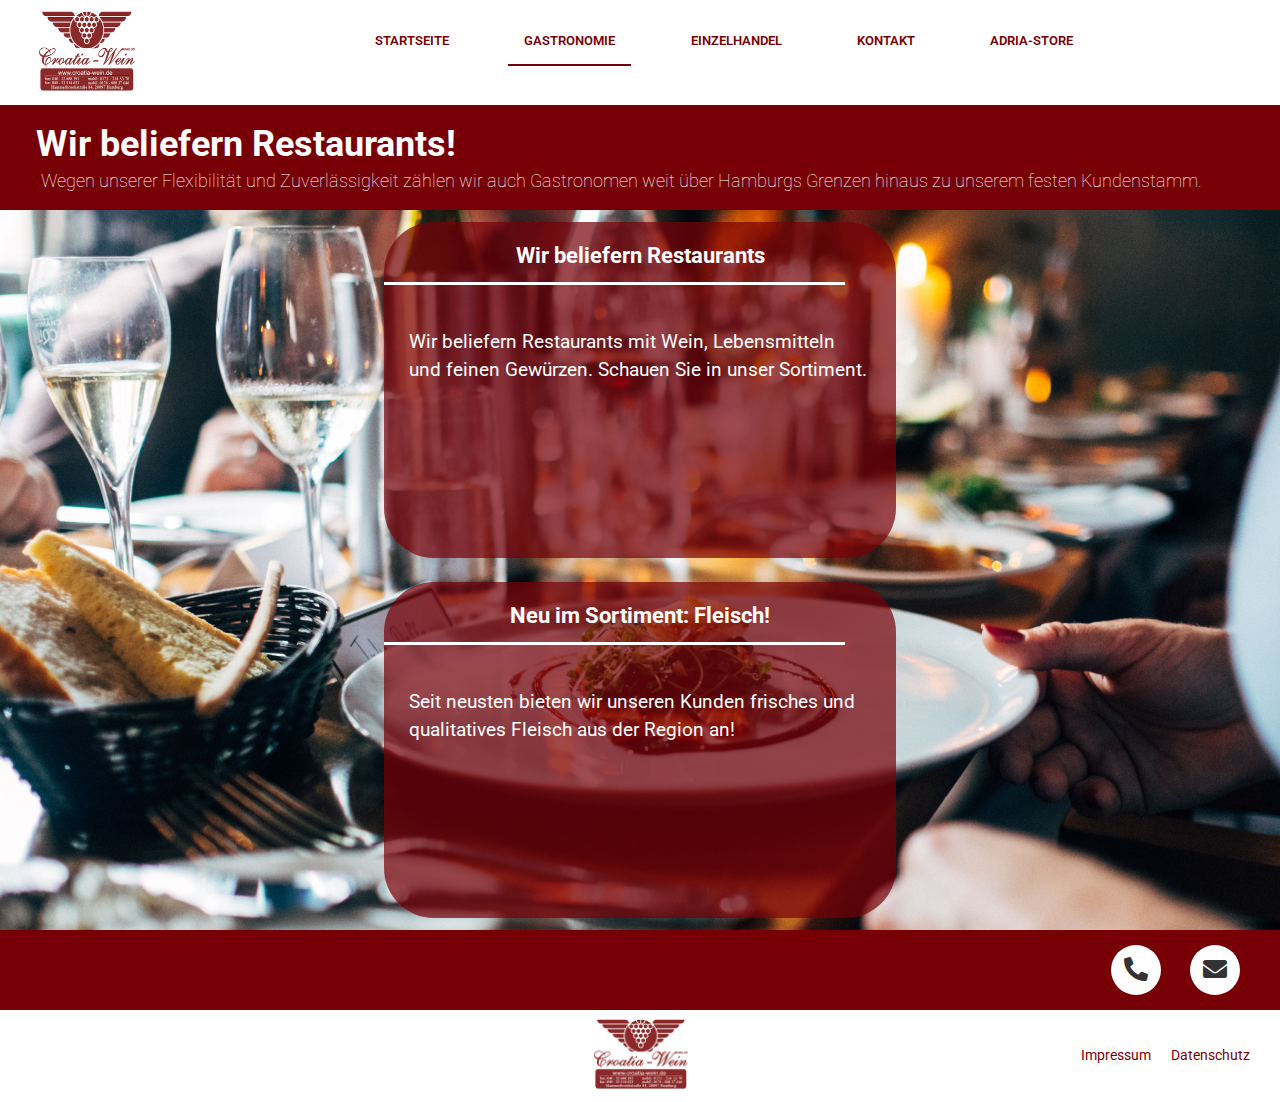
<file: gastronomie.html>
<!DOCTYPE html>
<html lang="en">
<head>
    <meta charset="UTF-8">
    <meta http-equiv="X-UA-Compatible" content="IE=edge">
    <meta name="viewport" content="width=device-width, initial-scale=1.0">
    <title>Croatia-Wien</title>
    <link href="./css/style.css" rel="stylesheet" type="text/css" />
    <link rel="stylesheet" href="https://pro.fontawesome.com/releases/v5.10.0/css/all.css" />
</head>
<body>
    <nav class="navbar">
        <div class="logo">
          <img src="./img/logo.png"/>
        </div>
        <a href="#" class="toggle-button">
          <span class="bar"></span>
          <span class="bar"></span>
          <span class="bar"></span>
        </a>
        <div class="navbar-links">
          <ul>
            <li><a class="active" href="./index.html">Startseite</a></li>
        <li><a class="active-lnk" href="./gastronomie.html">Gastronomie</a></li>
        <li><a href="./einzelhandel.html">Einzelhandel</a></li>
        <li><a href="./kontakt.html">Kontakt</a></li>
        <li><a target="_blank" href="https://adria-store.de/">Adria-Store</a></li>
          </ul>
        </div>
      </nav>
      

      <header>
        <div>
          <h1>Wir beliefern Restaurants!</h1>
        </div>
        <div>
          <p>Wegen unserer Flexibilität und Zuverlässigkeit zählen wir auch Gastronomen weit über Hamburgs Grenzen hinaus zu unserem festen Kundenstamm.</hp>
        </div>
      </header>
      <section class="main-display">
        <div class="gastronomie">
          <div class="g-blocks">
            
              <h3>Wir beliefern Restaurants</h3>
              <div class="line"></div>
          
            <div class="content"><p>Wir beliefern Restaurants mit Wein, Lebensmitteln und feinen Gewürzen. Schauen Sie in unser Sortiment.</p></div>
          </div>
          <div class="g-blocks">
            
              <h3>Neu im Sortiment: Fleisch!</h3>
              <div class="line"></div>
           
            <div class="content"><p>Seit neusten bieten wir unseren Kunden frisches und qualitatives Fleisch aus der Region an!</p></div>
          </div>
        </div>
      </section>
      <section class="contact">

        <a href="tel:123-456-7890">
          <div class="icon-wrapper"><i class="fas fa-phone-alt fa-lg"></i></div>  </a>
        <a href="mailto:email@example.com"> 
          <div class="icon-wrapper"><i class="fas fa-envelope fa-lg"></i></div>
           </a>
      </section>

      <footer>

        <div> <img src="./img/logo.png" /></div>
        <div class="footer-links">
          <a href="./impressum.html"> Impressum </a>
          <a href="./datenschuntz.html"> Datenschutz </a>
    
        </div>
      </footer>
      <script type="text/javascript" src="./js/toggle.js"></script>
    
    
</body>
</html>
</file>
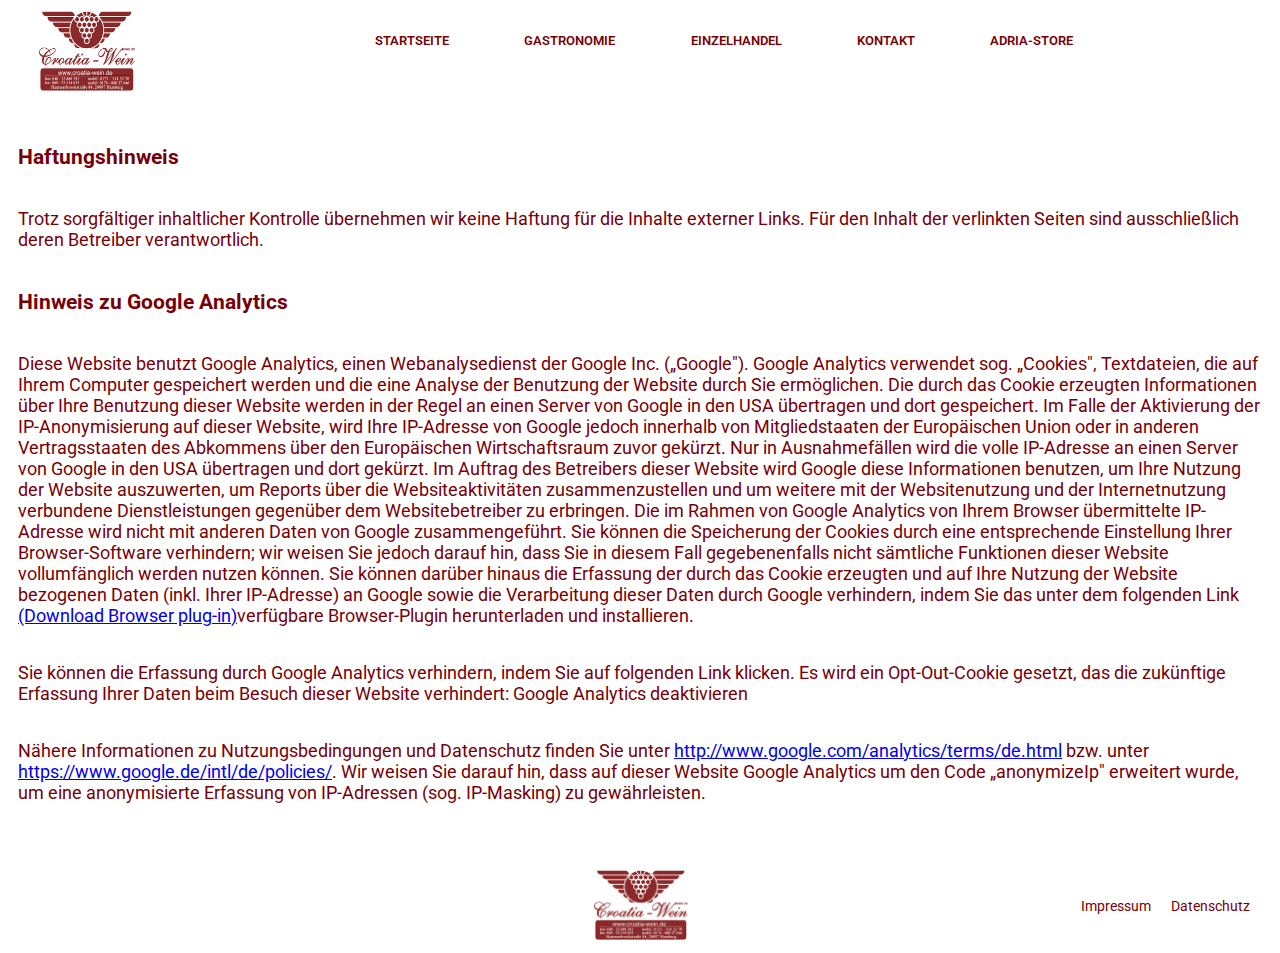
<file: impressum.html>
<!DOCTYPE html>
<html lang="en">
<head>
    <meta charset="UTF-8">
    <meta http-equiv="X-UA-Compatible" content="IE=edge">
    <meta name="viewport" content="width=device-width, initial-scale=1.0">
    <title>Croatia-Wien</title>
    <link href="./css/style.css" rel="stylesheet" type="text/css" />

</head>
<body>
    
  <nav class="navbar">
    <div class="logo">
      <img src="./img/logo.png"/>
    </div>
    <a href="#" class="toggle-button">
      <span class="bar"></span>
      <span class="bar"></span>
      <span class="bar"></span>
    </a>
    <div class="navbar-links">
      <ul>
        <li><a class="active" href="./index.html">Startseite</a></li>
        <li><a href="./gastronomie.html">Gastronomie</a></li>
        <li><a href="./einzelhandel.html">Einzelhandel</a></li>
        <li><a href="./kontakt.html">Kontakt</a></li>
        <li><a target="_blank" href="https://adria-store.de/">Adria-Store</a></li>
      </ul>
    </div>
  </nav>

<div class="impressum">

    <h3>Haftungshinweis</h3>
    <p>Trotz sorgfältiger inhaltlicher Kontrolle übernehmen wir keine Haftung für die Inhalte externer Links. Für den Inhalt der verlinkten Seiten sind ausschließlich deren Betreiber verantwortlich.</p>
    <h3>Hinweis zu Google Analytics</h3>

    <p>Diese Website benutzt Google Analytics, einen Webanalysedienst der Google Inc. („Google"). Google Analytics verwendet sog. „Cookies", Textdateien, die auf Ihrem Computer gespeichert werden und die eine Analyse der Benutzung der Website durch Sie ermöglichen. Die durch das Cookie erzeugten Informationen über Ihre Benutzung dieser Website werden in der Regel an einen Server von Google in den USA übertragen und dort gespeichert. Im Falle der Aktivierung der IP-Anonymisierung auf dieser Website, wird Ihre IP-Adresse von Google jedoch innerhalb von Mitgliedstaaten der Europäischen Union oder in anderen Vertragsstaaten des Abkommens über den Europäischen Wirtschaftsraum zuvor gekürzt. Nur in Ausnahmefällen wird die volle IP-Adresse an einen Server von Google in den USA übertragen und dort gekürzt. Im Auftrag des Betreibers dieser Website wird Google diese Informationen benutzen, um Ihre Nutzung der Website auszuwerten, um Reports über die Websiteaktivitäten zusammenzustellen und um weitere mit der Websitenutzung und der Internetnutzung verbundene Dienstleistungen gegenüber dem Websitebetreiber zu erbringen. Die im Rahmen von Google Analytics von Ihrem Browser übermittelte IP-Adresse wird nicht mit anderen Daten von Google zusammengeführt. Sie können die Speicherung der Cookies durch eine entsprechende Einstellung Ihrer Browser-Software verhindern; wir weisen Sie jedoch darauf hin, dass Sie in diesem Fall gegebenenfalls nicht sämtliche Funktionen dieser Website vollumfänglich werden nutzen können. Sie können darüber hinaus die Erfassung der durch das Cookie erzeugten und auf Ihre Nutzung der Website bezogenen Daten (inkl. Ihrer IP-Adresse) an Google sowie die Verarbeitung dieser Daten durch Google verhindern, indem Sie das unter dem folgenden Link 
        <a target="_blank" href="https://tools.google.com/dlpage/gaoptout?hl=de">(Download Browser plug-in)</a>verfügbare Browser-Plugin herunterladen und installieren.
    </p>
    <p>Sie können die Erfassung durch Google Analytics verhindern, indem Sie auf folgenden Link klicken. Es wird ein Opt-Out-Cookie gesetzt, das die zukünftige Erfassung Ihrer Daten beim Besuch dieser Website verhindert:
        Google Analytics deaktivieren</p>

        <p>
            Nähere Informationen zu Nutzungsbedingungen und Datenschutz finden Sie unter <a target="_blank"  href=" http://www.google.com/analytics/terms/de.html"> http://www.google.com/analytics/terms/de.html</a> bzw. unter <a  target="_blank" href="https://www.google.de/intl/de/policies/" >https://www.google.de/intl/de/policies/</a>. Wir weisen Sie darauf hin, dass auf dieser Website Google Analytics um den Code „anonymizeIp" erweitert wurde, um eine anonymisierte Erfassung von IP-Adressen (sog. IP-Masking) zu gewährleisten.
        </p>


</div>

  <footer>

    <div> <img src="./img/logo.png" /></div>
    <div class="footer-links">
        <a href="./impressum.html"> Impressum </a>
      <a href="./datenschuntz.html"> Datenschutz </a>

    </div>
  </footer>
  <script type="text/javascript" src="./js/toggle.js"></script>
</body>
</html>
</file>
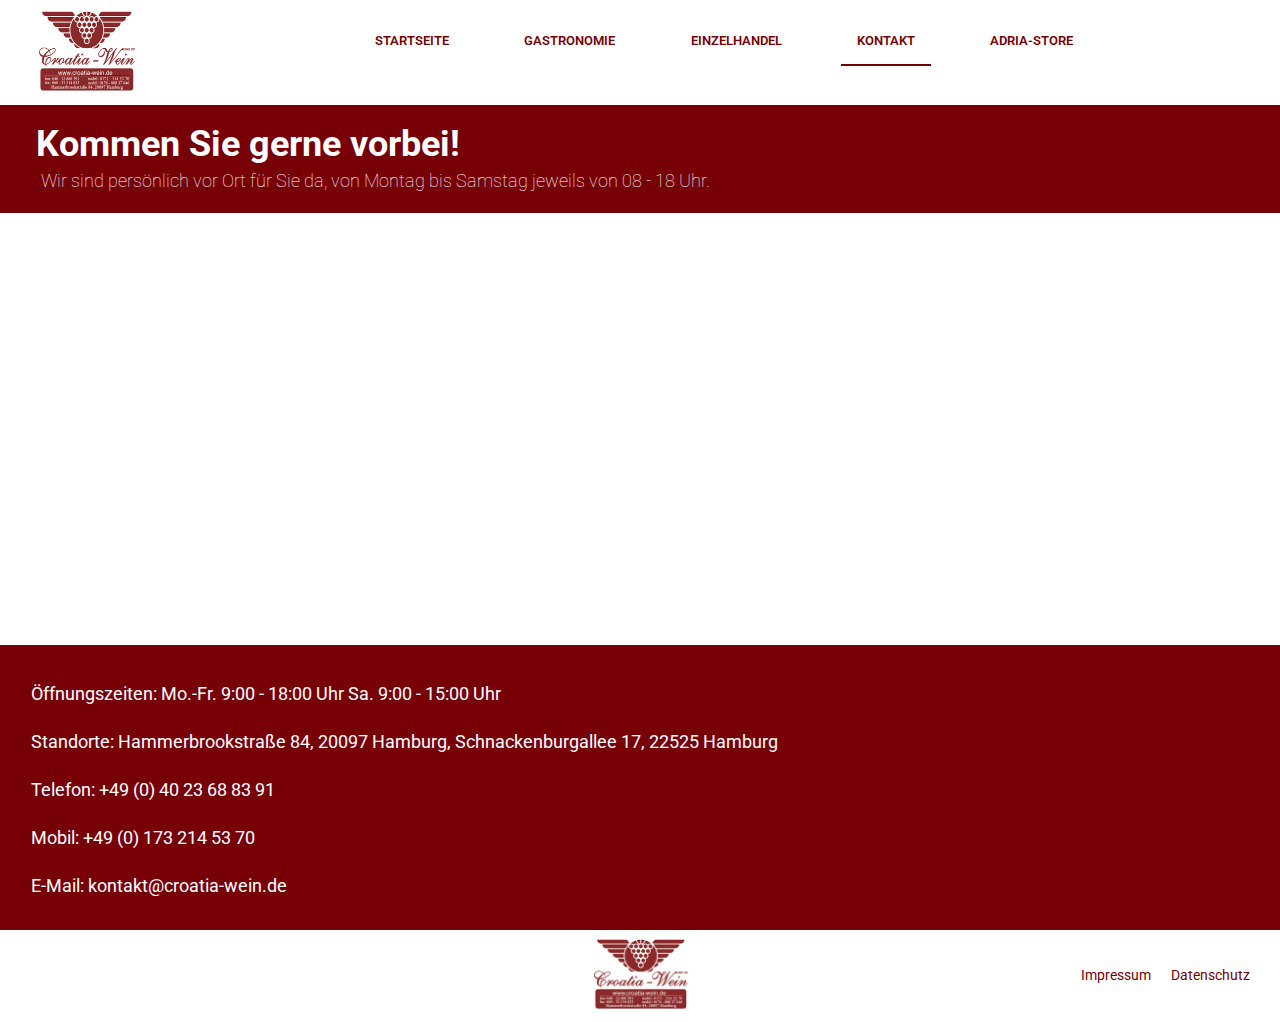
<file: kontakt.html>
<!DOCTYPE html>
<html lang="en">

<head>
  <meta charset="UTF-8">
  <meta http-equiv="X-UA-Compatible" content="IE=edge">
  <meta name="viewport" content="width=device-width, initial-scale=1.0">
  <title>Croatia-Wien</title>
  <link href="./css/style.css" rel="stylesheet" type="text/css" />

</head>

<body>

  <nav class="navbar">
    <div class="logo">
      <img src="./img/logo.png" />
    </div>
    <a href="#" class="toggle-button">
      <span class="bar"></span>
      <span class="bar"></span>
      <span class="bar"></span>
    </a>
    <div class="navbar-links">
      <ul>
        <li><a  href="./index.html">Startseite</a></li>
        <li><a href="./gastronomie.html">Gastronomie</a></li>
        <li><a href="./einzelhandel.html">Einzelhandel</a></li>
        <li><a class="active-lnk" href="./kontakt.html">Kontakt</a></li>
        <li><a target="_blank" href="https://adria-store.de/">Adria-Store</a></li>
      </ul>
    </div>
  </nav>
  <header>
    <div>
      <h1>Kommen Sie gerne vorbei!</h1>
    </div>
    <div>
      <p>Wir sind persönlich vor Ort für Sie da, von Montag bis Samstag jeweils von 08 - 18 Uhr.</hp>
    </div>
  </header>
  <section class="kontakt">

    <div class="kontakt-content">

      <iframe class="kontakt-map"
        src="https://www.google.com/maps/embed?pb=!1m18!1m12!1m3!1d2370.693544617912!2d10.022630515846004!3d53.545385880021264!2m3!1f0!2f0!3f0!3m2!1i1024!2i768!4f13.1!3m3!1m2!1s0x47b18eed70a62adf%3A0x67e3b5fdeb05f1a6!2sCroatia%20Wein%20BMK%20UG!5e0!3m2!1sde!2sde!4v1643841696433!5m2!1sde!2sde"
        width="600" height="450" style="border:0;" allowfullscreen="" loading="lazy"></iframe>

      <div class="kontakt-information">

        <div class="kontakt-details">
            <p>Öffnungszeiten: Mo.-Fr. 9:00 - 18:00 Uhr Sa. 9:00 - 15:00 Uhr </p>
            <p>Standorte: Hammerbrookstraße 84, 20097 Hamburg, Schnackenburgallee 17, 22525 Hamburg </p>
            <p>Telefon: +49 (0) 40 23 68 83 91</p>
            <p>Mobil: +49 (0) 173 214 53 70</p>
            <p>E-Mail: kontakt@croatia-wein.de</p>
    </div>

  </section>

  <footer>

    <div> <img src="./img/logo.png" /></div>
    <div class="footer-links">
      <a href="./impressum.html"> Impressum </a>
      <a href="./datenschuntz.html"> Datenschutz </a>

    </div>
  </footer>

  <script type="text/javascript" src="./js/toggle.js"></script>
</body>

</html>
</file>
<file: css/style.css>
@import url("https://fonts.googleapis.com/css2?family=Roboto:wght@300;400&display=swap");
body {
  font-family: "Roboto", sans-serif;
  font-size: 18px;
  box-sizing: border-box;
  padding: 0;
  margin: 0;
  height: 100vh; }

.disable {
  pointer-events: none;
  opacity: 0.2; }

.logo {
  padding-left: 4em; }
  .logo img {
    width: 90px;
    height: 100px; }
    @media (max-width: 961px) {
      .logo img {
        width: 50px;
        padding-left: 40px; } }

.navbar {
  min-width: 100%;
  height: auto;
  display: grid;
  justify-items: center;
  position: relative;
  grid-template-columns: 10% 70%;
  gap: 10%;
  background-color: #fff;
  color: #770007;
  text-transform: uppercase;
  font-size: 1em; }
  .navbar .logo {
    margin: 1em; }
    .navbar .logo img {
      width: 100px;
      height: 80px; }
  @media (max-width: 1425px) {
    .navbar {
      font-size: 0.6em;
      gap: 0;
      grid-template-columns: 10% 90%; } }
  @media (max-width: 961px) {
    .navbar {
      font-size: 0.7em; } }
  @media (max-width: 375px) {
    .navbar {
      font-size: 0.6em; } }

.navbar-links {
  height: 100%;
  margin: auto; }

.navbar-links ul {
  display: flex;
  height: 5px; }

.navbar-links li {
  list-style: none;
  padding: 6px 2em;
  margin: 0; }

.navbar-links li a {
  display: block;
  text-decoration: none;
  color: #770007;
  padding: 1rem;
  font-size: 1.2em;
  font-weight: 600; }
  .navbar-links li a:hover {
    border-bottom: 2px solid #770007; }
    @media (max-width: 961px) {
      .navbar-links li a:hover {
        border: 0; } }
  @media (max-width: 961px) {
    .navbar-links li a {
      padding: 1em;
      font-size: 1em;
      transform: translate(-5%, 60%);
      margin: 0 auto; } }

.toggle-button {
  position: absolute;
  top: 2rem;
  right: 2rem;
  display: none;
  flex-direction: column;
  justify-content: space-between;
  width: 50px;
  height: 40px; }

.toggle-button .bar {
  height: 3px;
  width: 100%;
  background-color: #770007;
  border-radius: 10px; }

@media (max-width: 961px) {
  .navbar {
    flex-direction: column;
    align-items: flex-start;
    position: absolute;
    width: 100%;
    z-index: 100; }
  .toggle-button {
    display: flex;
    z-index: 1000; }
  .navbar-links {
    display: none;
    width: 100%; }
  .navbar-links ul {
    width: 100%;
    height: 200px;
    flex-direction: column;
    padding-top: 20%;
    transform: translate(-5%, -5%);
    margin: 0 auto; } }
  @media (max-width: 961px) and (max-width: 961px) {
    .navbar-links ul {
      padding-top: 10%;
      height: 280px; } }
  @media (max-width: 961px) and (max-width: 375px) {
    .navbar-links ul {
      padding-top: 30%;
      height: 250px; } }

@media (max-width: 961px) {
  .navbar-links ul li {
    text-align: center; }
  .navbar-links ul li a {
    cursor: pointer; }
  .navbar-links.active {
    display: flex; } }

header {
  background-color: #770007;
  max-width: 100vw;
  color: #fff;
  padding: 1em 0.5em 0.8em 2em; }
  header h1 {
    margin: 0; }
  header p {
    margin: 5px; }
  header p {
    font-weight: lighter; }
  @media (max-width: 961px) {
    header {
      padding: 130px 0 20px 0;
      text-align: center;
      font-size: 0.8em; } }

/* Slideshow container */
.slideshow-container {
  max-width: 100%;
  height: 80vh;
  overflow: hidden;
  position: relative;
  margin: auto; }

@media (max-width: 1425px) {
  .mySlides img {
    height: 80vh;
    object-fit: cover; } }

/* Next & previous buttons */
.prev,
.next {
  cursor: pointer;
  position: absolute;
  top: 50%;
  width: auto;
  padding: 16px;
  margin-top: -22px;
  color: white;
  font-weight: bold;
  font-size: 18px;
  transition: 0.6s ease;
  border-radius: 0 3px 3px 0;
  user-select: none; }

/* Position the "next button" to the right */
.next {
  right: 0;
  border-radius: 3px 0 0 3px; }

.prev:hover,
.next:hover {
  background-color: rgba(119, 0, 7, 0.7); }

.text {
  color: #f2f2f2;
  font-size: 1.3em;
  padding: 8px 12px;
  position: absolute;
  width: 20%;
  height: 100px;
  text-align: start;
  left: 15%;
  bottom: -5%;
  transform: translate(-50%, -50%);
  margin: 0 auto;
  border-radius: 30px;
  padding: 1.5em;
  background-color: rgba(119, 0, 7, 0.7);
  line-height: 1.5em; }
  @media (max-width: 1425px) {
    .text {
      font-size: 1em;
      line-height: 2em;
      left: 20%;
      padding: 1.2em;
      bottom: -5%;
      min-width: 30%;
      max-height: 150px; } }
  @media (max-width: 961px) {
    .text {
      left: 50%;
      top: 50%;
      min-width: 50%;
      min-height: 30%;
      padding: 1.8em;
      font-size: 1em;
      line-height: 2.5em;
      bottom: 15%;
      text-align: center; } }
  @media (max-width: 375px) {
    .text {
      min-height: 45%;
      min-width: 50%;
      line-height: 2em;
      font-size: 1.2em; } }

.circle {
  position: absolute;
  z-index: 100;
  left: 50%;
  bottom: 2%;
  transform: translate(-50%, -50%);
  margin: 0 auto; }
  @media (max-width: 961px) {
    .circle {
      display: none; } }

/* The dots/bullets/indicators */
.dot {
  cursor: pointer;
  height: 15px;
  width: 15px;
  margin: 0 5px;
  background-color: #fff;
  border-radius: 50%;
  display: inline-block;
  transition: background-color 0.6s ease;
  margin-right: 0.1em;
  margin: 0.2em; }

.activate,
.dot:hover {
  background-color: #770007; }

/* Fading animation */
.fade {
  -webkit-animation-name: fade;
  -webkit-animation-duration: 1.5s;
  animation-name: fade;
  animation-duration: 1.5 ease-out forwards; }

@-webkit-keyframes fade {
  from {
    opacity: 0.4; }
  to {
    opacity: 1; } }

@keyframes fade {
  from {
    transition: 1s;
    left: 0; }
  to {
    transition: 1s;
    left: 0; } }

/* On smaller screens, decrease text size */
@media only screen and (max-width: 300px) {
  .prev,
  .next,
  .text {
    font-size: 11px; } }

.main-display {
  max-width: 100%;
  height: 80vh;
  overflow: hidden;
  position: relative;
  margin: auto; }
  .main-display .gastronomie {
    display: flex;
    justify-content: center;
    align-items: center;
    background-image: url("../img/restorant.jpg");
    width: 100%;
    height: 100%;
    background-repeat: no-repeat;
    background-size: cover;
    box-sizing: border-box;
    position: relative; }
    @media (max-width: 1425px) {
      .main-display .gastronomie {
        flex-direction: column; } }
    .main-display .gastronomie .g-blocks {
      margin: 5em 2em 5em 2em;
      max-width: 25%;
      height: 500px;
      background-color: rgba(119, 0, 7, 0.7);
      color: #fff;
      border-radius: 50px;
      display: flex;
      justify-content: flex-start;
      flex-direction: column; }
      @media (max-width: 1425px) {
        .main-display .gastronomie .g-blocks {
          min-width: 40%;
          min-height: 250px;
          flex-direction: column;
          margin: 0.8em;
          font-size: 0.8em; } }
      @media (max-width: 961px) {
        .main-display .gastronomie .g-blocks {
          min-width: 70%;
          min-height: 10%;
          margin: 1.5em; } }
      .main-display .gastronomie .g-blocks h3 {
        height: 5%;
        text-align: center;
        font-size: 1.5em;
        width: 100%; }
        @media (max-width: 961px) {
          .main-display .gastronomie .g-blocks h3 {
            font-size: 1.2em; } }
        @media (max-width: 375px) {
          .main-display .gastronomie .g-blocks h3 {
            font-size: 0.9em; } }
      .main-display .gastronomie .g-blocks .line {
        border-bottom: 3px solid #fff;
        width: 90%;
        padding: 0;
        margin: 0; }
      .main-display .gastronomie .g-blocks .content {
        width: 100%;
        box-sizing: border-box;
        padding: 50px;
        font-size: 1.3em;
        line-height: 2em; }
        @media (max-width: 1425px) {
          .main-display .gastronomie .g-blocks .content {
            line-height: 1.5em;
            padding: 25px; } }
        @media (max-width: 961px) {
          .main-display .gastronomie .g-blocks .content {
            line-height: 1.8em;
            font-size: 1.2em; } }
        @media (max-width: 375px) {
          .main-display .gastronomie .g-blocks .content {
            line-height: 1.8em;
            font-size: 0.9em; } }

.products {
  align-items: center;
  background-image: url("../img/black.png");
  width: 100%;
  background-repeat: no-repeat;
  background-size: cover;
  box-sizing: border-box;
  position: relative; }
  @media (max-width: 961px) {
    .products {
      min-height: 60%; } }
  @media (max-width: 375px) {
    .products {
      min-height: 80%; } }

.categories {
  display: flex;
  justify-content: flex-start;
  flex-wrap: wrap;
  height: auto; }
  .categories * {
    background-color: #fff;
    margin: 0.5em;
    width: 100px;
    height: 25px;
    padding: 0.2em;
    text-align: center;
    color: #333;
    border-radius: 20px;
    cursor: pointer; }
  @media (max-width: 961px) {
    .categories {
      justify-content: center;
      font-size: 1.2em; } }
  @media (max-width: 375px) {
    .categories {
      font-size: 1.2em;
      padding-top: 1em;
      margin-bottom: 0.5em; } }

.wrapper-products {
  width: 100%;
  height: 60%;
  object-fit: contain;
  display: grid;
  grid-template-columns: repeat(6, 1fr);
  grid-auto-rows: 340px;
  justify-content: flex-start;
  padding-top: 2em;
  padding-bottom: 8em; }
  @media (max-width: 961px) {
    .wrapper-products {
      margin: auto;
      padding-top: 6em;
      grid-template-columns: repeat(3, 1fr);
      height: 100%; } }
  @media (max-width: 375px) {
    .wrapper-products {
      padding-top: 4em;
      grid-template-columns: repeat(1, 1fr);
      height: 100%; } }
  .wrapper-products .card-product {
    background: #f2f2f2;
    width: 80%;
    height: 450px;
    display: flex;
    flex-direction: column;
    text-align: center;
    justify-content: flex-start;
    margin: auto;
    font-size: 1.2em;
    box-shadow: rgba(0, 0, 0, 0.35) 0px 5px 15px; }
    .wrapper-products .card-product:hover {
      transform: scale(1.1);
      transition: transform 0.3s; }
    @media (max-width: 1425px) {
      .wrapper-products .card-product {
        margin-top: 2em;
        font-size: 1em;
        height: 350px; } }
    @media (max-width: 961px) {
      .wrapper-products .card-product {
        width: 80%;
        padding: 0;
        margin: auto;
        height: 300px;
        font-size: 0.8em; } }
    @media (max-width: 375px) {
      .wrapper-products .card-product {
        height: 400px;
        font-size: 1.2em; } }
    .wrapper-products .card-product .card-image {
      max-height: 50%;
      min-height: 50%;
      width: 100%;
      object-fit: cover;
      border-bottom: 3px #770007 solid; }
    .wrapper-products .card-product .card-name {
      margin-top: 1em;
      color: #770007; }
    .wrapper-products .card-product .card-detail {
      margin-top: 1em;
      font-weight: 100;
      font-size: 0.8em;
      max-height: 30%;
      overflow: hidden;
      text-overflow: ellipsis;
      white-space: nowrap; }
    .wrapper-products .card-product .card-price {
      margin-top: 1em;
      color: #770007; }

.previous-button {
  text-align: center;
  position: absolute;
  cursor: pointer;
  font-size: 3em;
  left: 0;
  margin: auto;
  left: 0;
  top: 45%;
  color: #fff;
  background-color: #770007;
  padding: 0.1em;
  border-top-right-radius: 20px 20px;
  border-bottom-right-radius: 20px 20px; }

.next-button {
  text-align: center;
  position: absolute;
  cursor: pointer;
  font-size: 3em;
  right: 0;
  top: 45%;
  color: #fff;
  background-color: #770007;
  padding: 0.1em;
  border-top-left-radius: 20px 20px;
  border-bottom-left-radius: 20px 20px; }

.kontakt {
  max-width: 100%;
  height: 80vh;
  overflow: hidden;
  position: relative;
  margin: auto; }
  .kontakt .kontakt-content {
    display: flex;
    flex-direction: column;
    justify-content: space-between;
    background-color: #770007;
    height: 100%;
    color: #fff;
    width: 100%; }
    @media (max-width: 961px) {
      .kontakt .kontakt-content {
        font-size: 0.8em; } }
    .kontakt .kontakt-content p {
      margin: 0.2em; }
    .kontakt .kontakt-content .kontakt-map {
      margin: auto;
      width: 100%;
      height: 60%;
      background-color: #fff; }
    .kontakt .kontakt-content .kontakt-information {
      display: flex;
      width: 100%;
      margin: auto; }
      .kontakt .kontakt-content .kontakt-information .kontakt-details {
        padding: 0.2em; }
        .kontakt .kontakt-content .kontakt-information .kontakt-details p {
          margin: 1.5em; }

.contact-products {
  display: flex;
  justify-content: space-between;
  align-items: center;
  background-color: #770007;
  height: 80px;
  padding-right: 2%; }
  .contact-products .contact-text {
    font-size: 1em;
    line-height: 0.5em;
    padding: 1em 0.5em 0.8em 2em;
    color: #fff; }
    @media (max-width: 961px) {
      .contact-products .contact-text {
        display: none; } }
  @media (max-width: 961px) {
    .contact-products {
      justify-content: center; } }
  .contact-products .icon-wrapper {
    background-color: #fff;
    height: 50px;
    width: 50px;
    border-radius: 50%;
    margin: 0.8em; }
  .contact-products .fas {
    transform: translate(55%, 80%);
    margin: 0 auto; }
  .contact-products a {
    color: #333; }
  .contact-products .contact-icons {
    display: flex; }

.contact {
  display: flex;
  justify-content: flex-end;
  align-items: center;
  background-color: #770007;
  height: 80px;
  padding-right: 2%; }
  .contact .icon-wrapper {
    background-color: #fff;
    height: 50px;
    width: 50px;
    border-radius: 50%;
    margin: 0.8em; }
  .contact .fas {
    transform: translate(55%, 80%);
    margin: 0 auto; }
  .contact a {
    color: #333; }
  .contact .contact-icons {
    display: flex; }
  @media (max-width: 961px) {
    .contact {
      justify-content: center; } }

footer {
  display: flex;
  position: relative;
  justify-content: center;
  bottom: 0;
  width: 100%;
  background-color: #fff; }
  footer img {
    height: 70px;
    margin: 0.5em; }
  footer .footer-links {
    position: absolute;
    right: 0;
    display: flex;
    align-items: center;
    height: 100%;
    font-size: 0.8em;
    margin-right: 20px; }
    footer .footer-links a {
      text-decoration: none;
      padding: 10px;
      color: #770007; }
      @media (max-width: 961px) {
        footer .footer-links a {
          margin-top: 25%;
          padding: 0;
          flex-direction: column; } }
    @media (max-width: 961px) {
      footer .footer-links {
        flex-direction: column; } }

.active-lnk {
  border-bottom: 2px solid #770007; }

.impressum {
  max-width: 100%;
  height: 80vh;
  overflow: hidden;
  position: relative;
  margin: auto;
  color: #770007;
  display: flex;
  flex-direction: column;
  padding: 1em; }
  @media (max-width: 961px) {
    .impressum {
      padding-top: 30%;
      font-size: 0.5em; } }

.detenschuntz {
  width: 100%;
  color: #770007;
  text-align: center;
  padding-top: 1em;
  padding-bottom: 1em; }
  .detenschuntz a {
    text-decoration: none;
    color: #770007;
    padding: 6px 12px; }
  .detenschuntz h5 {
    margin-top: 1em; }
  .detenschuntz p {
    padding: 2em; }
</file>
